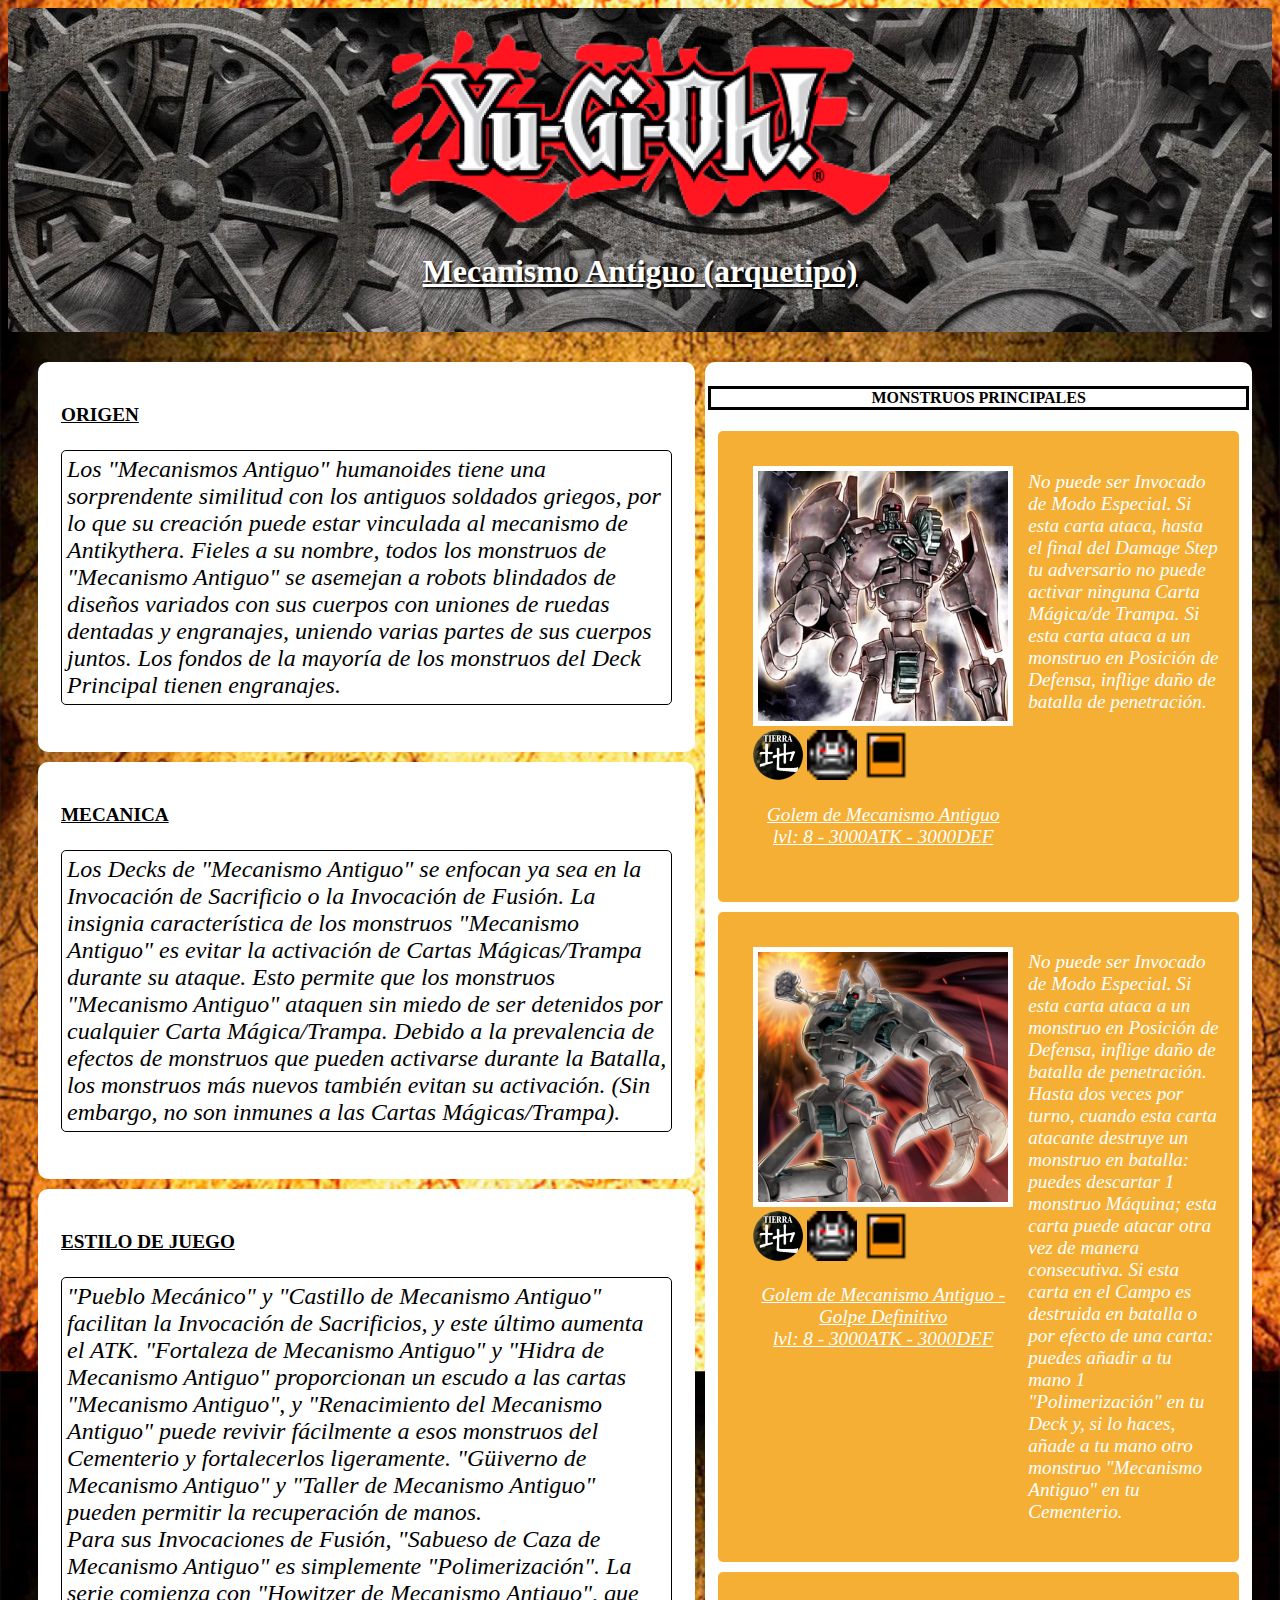
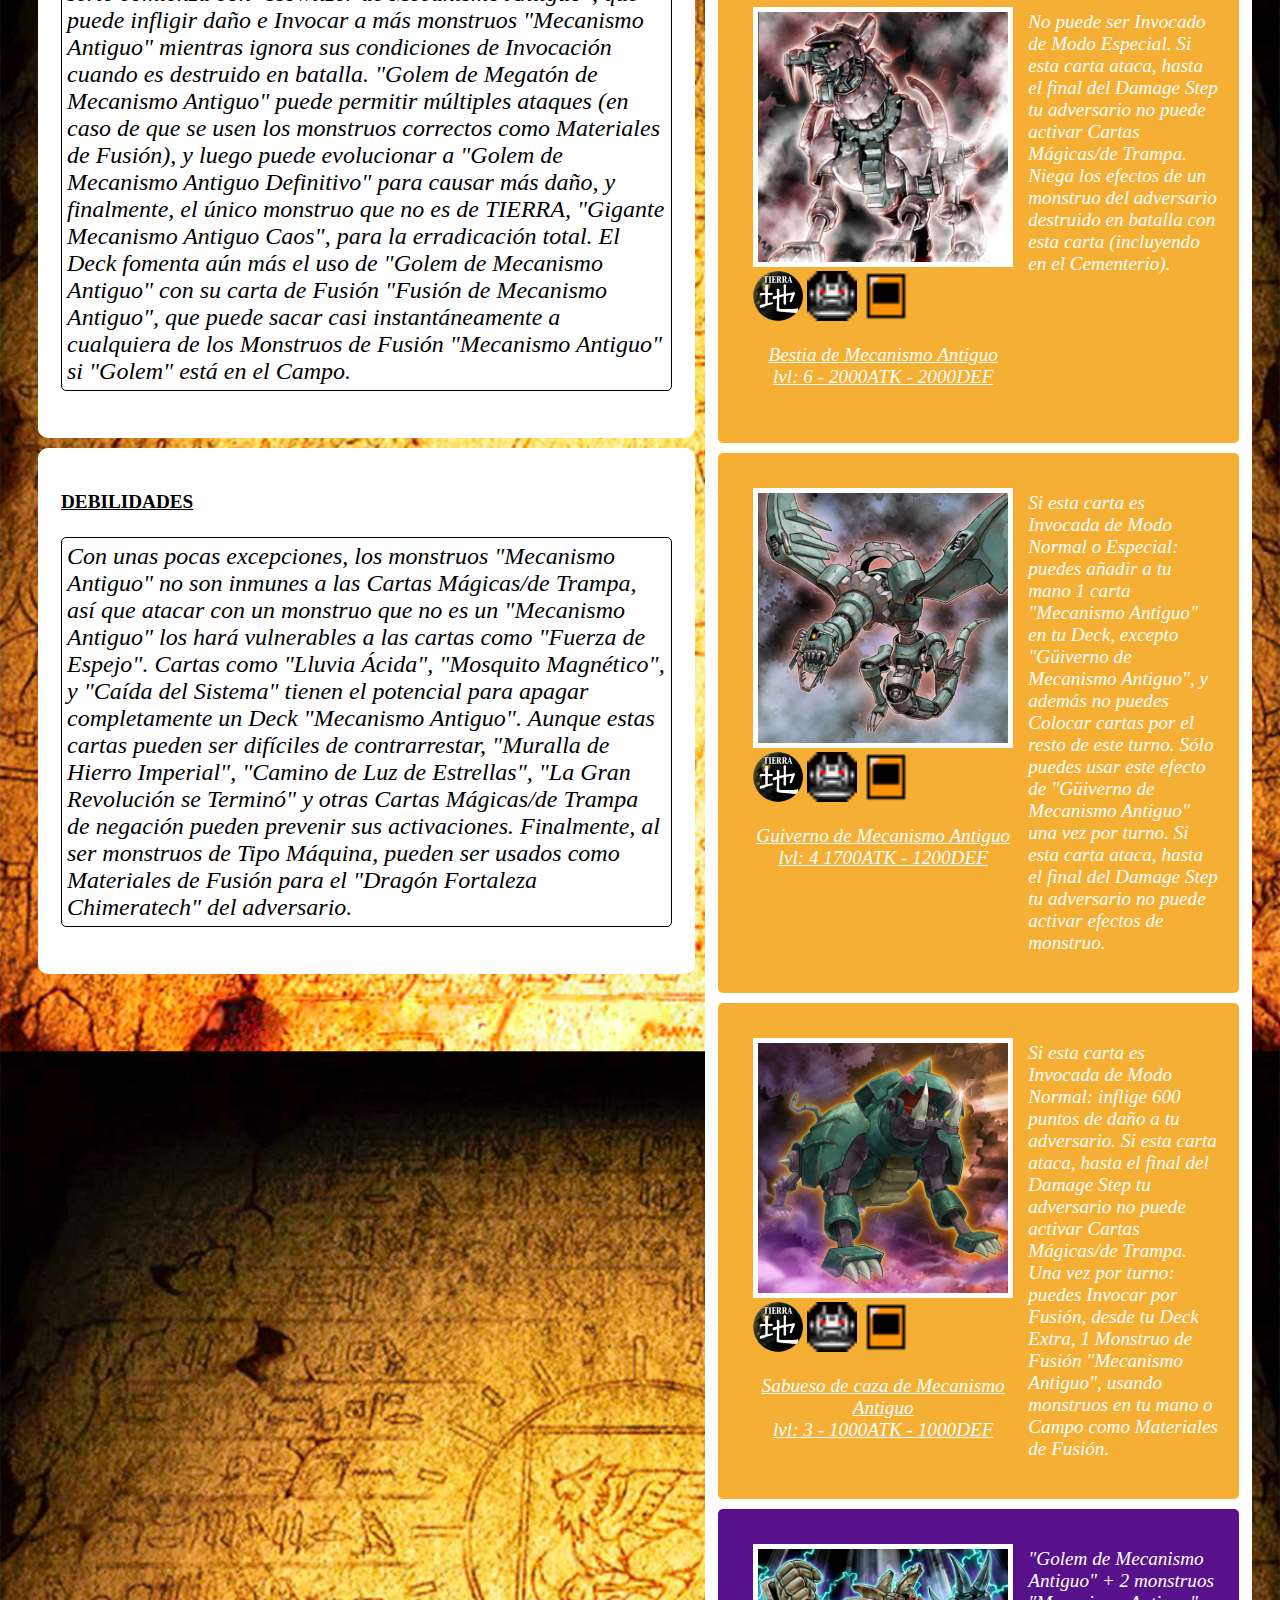
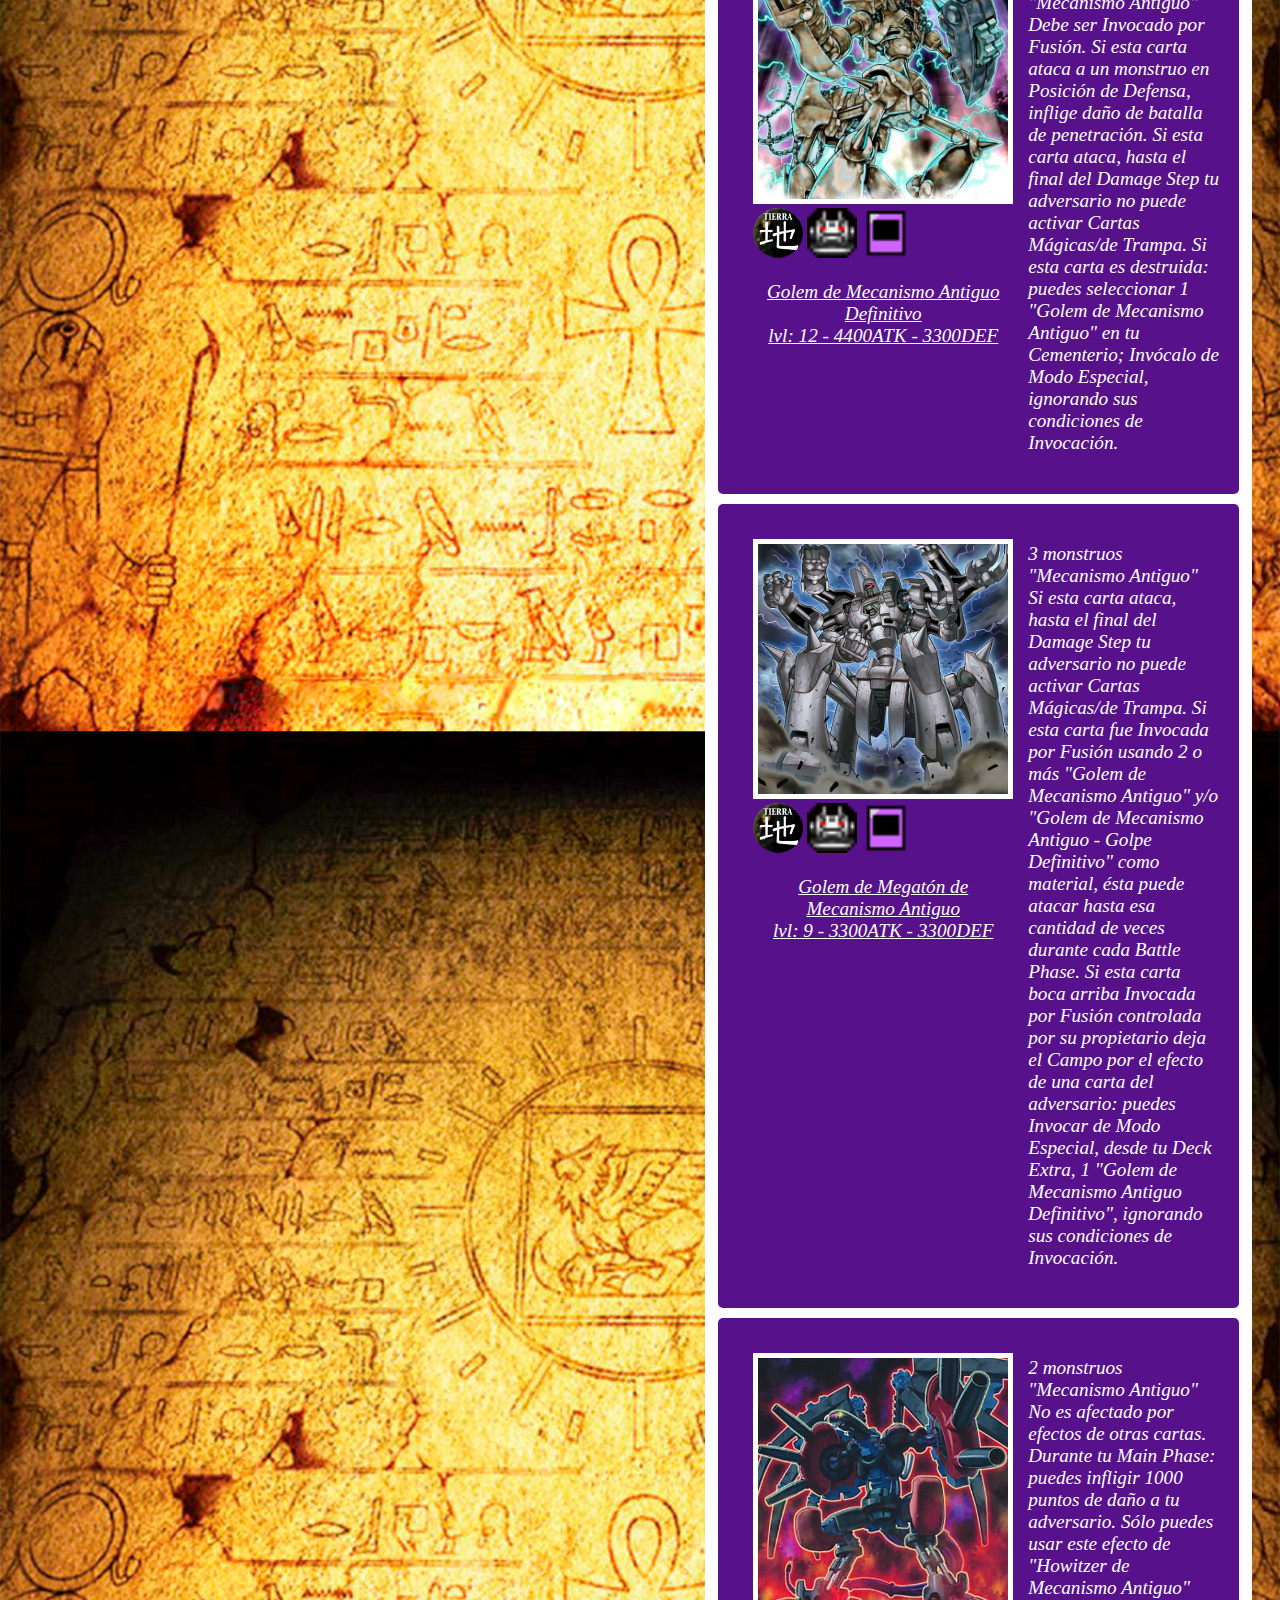
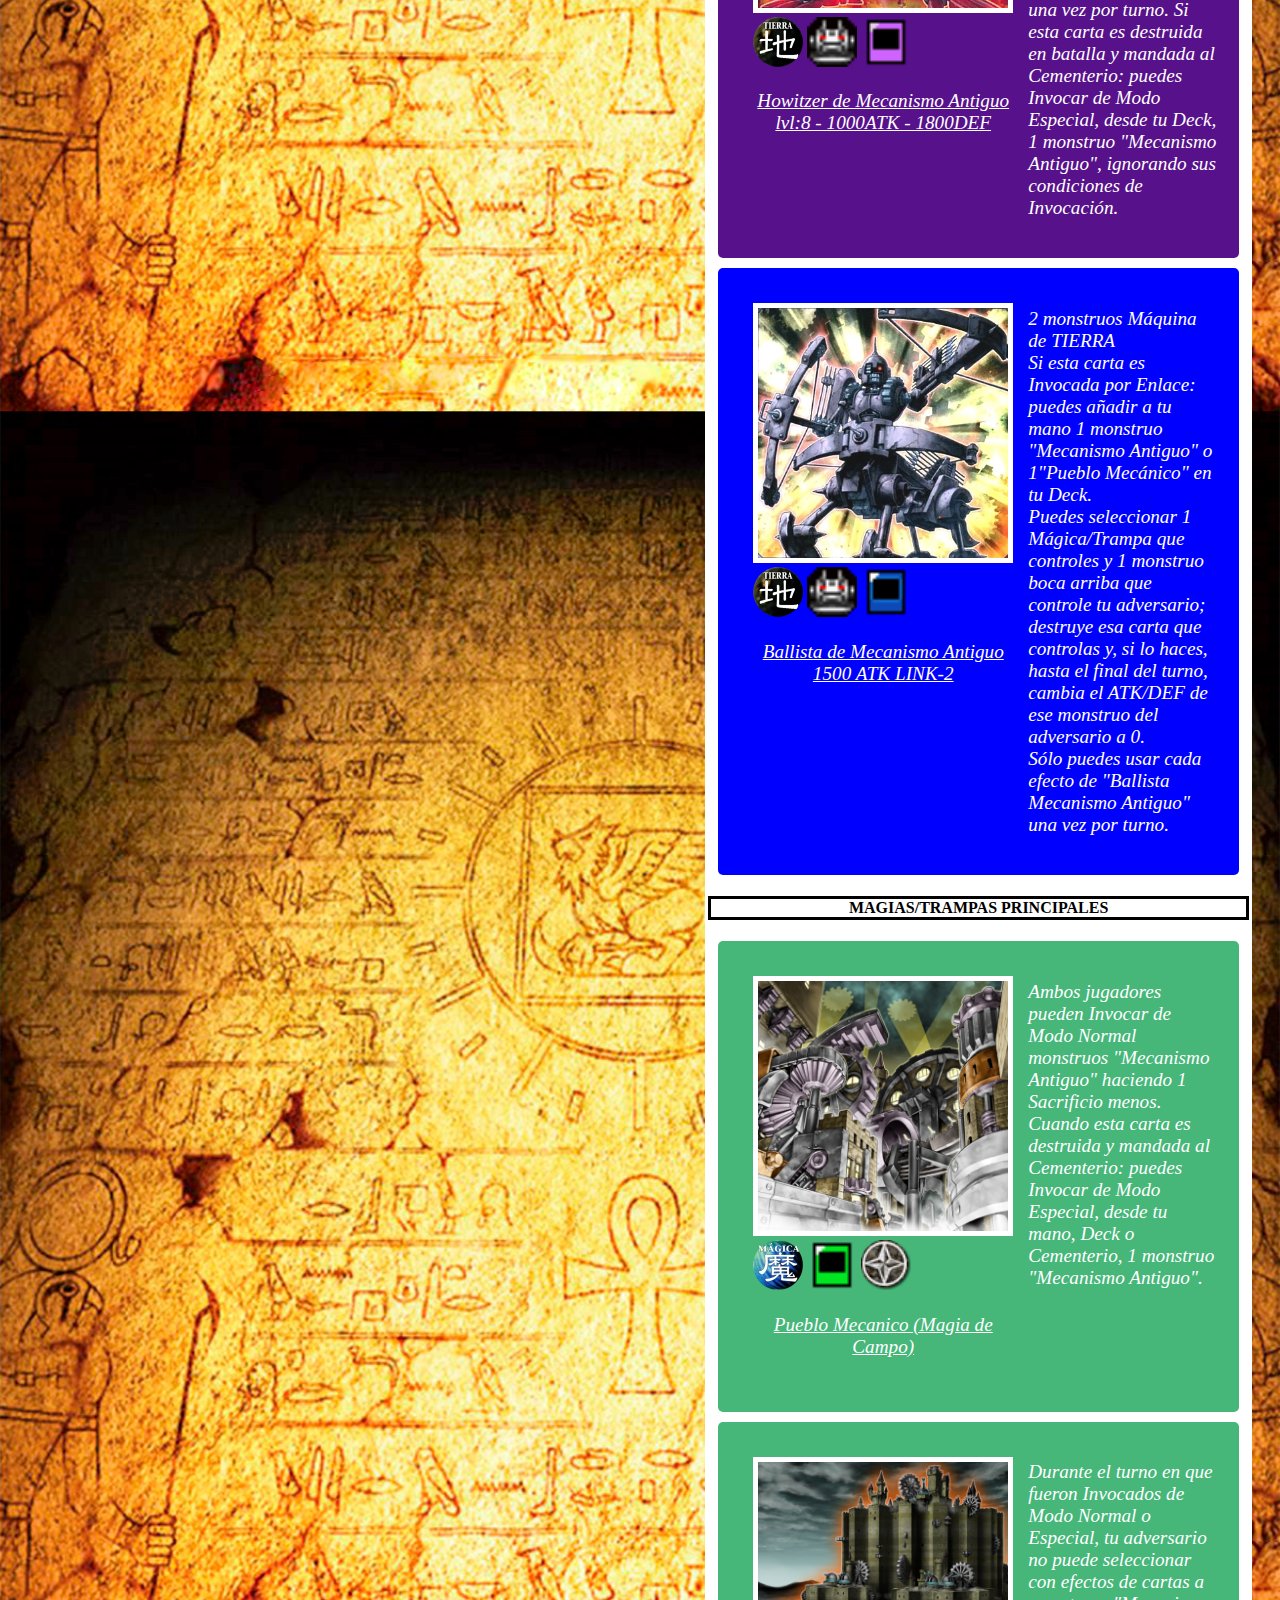
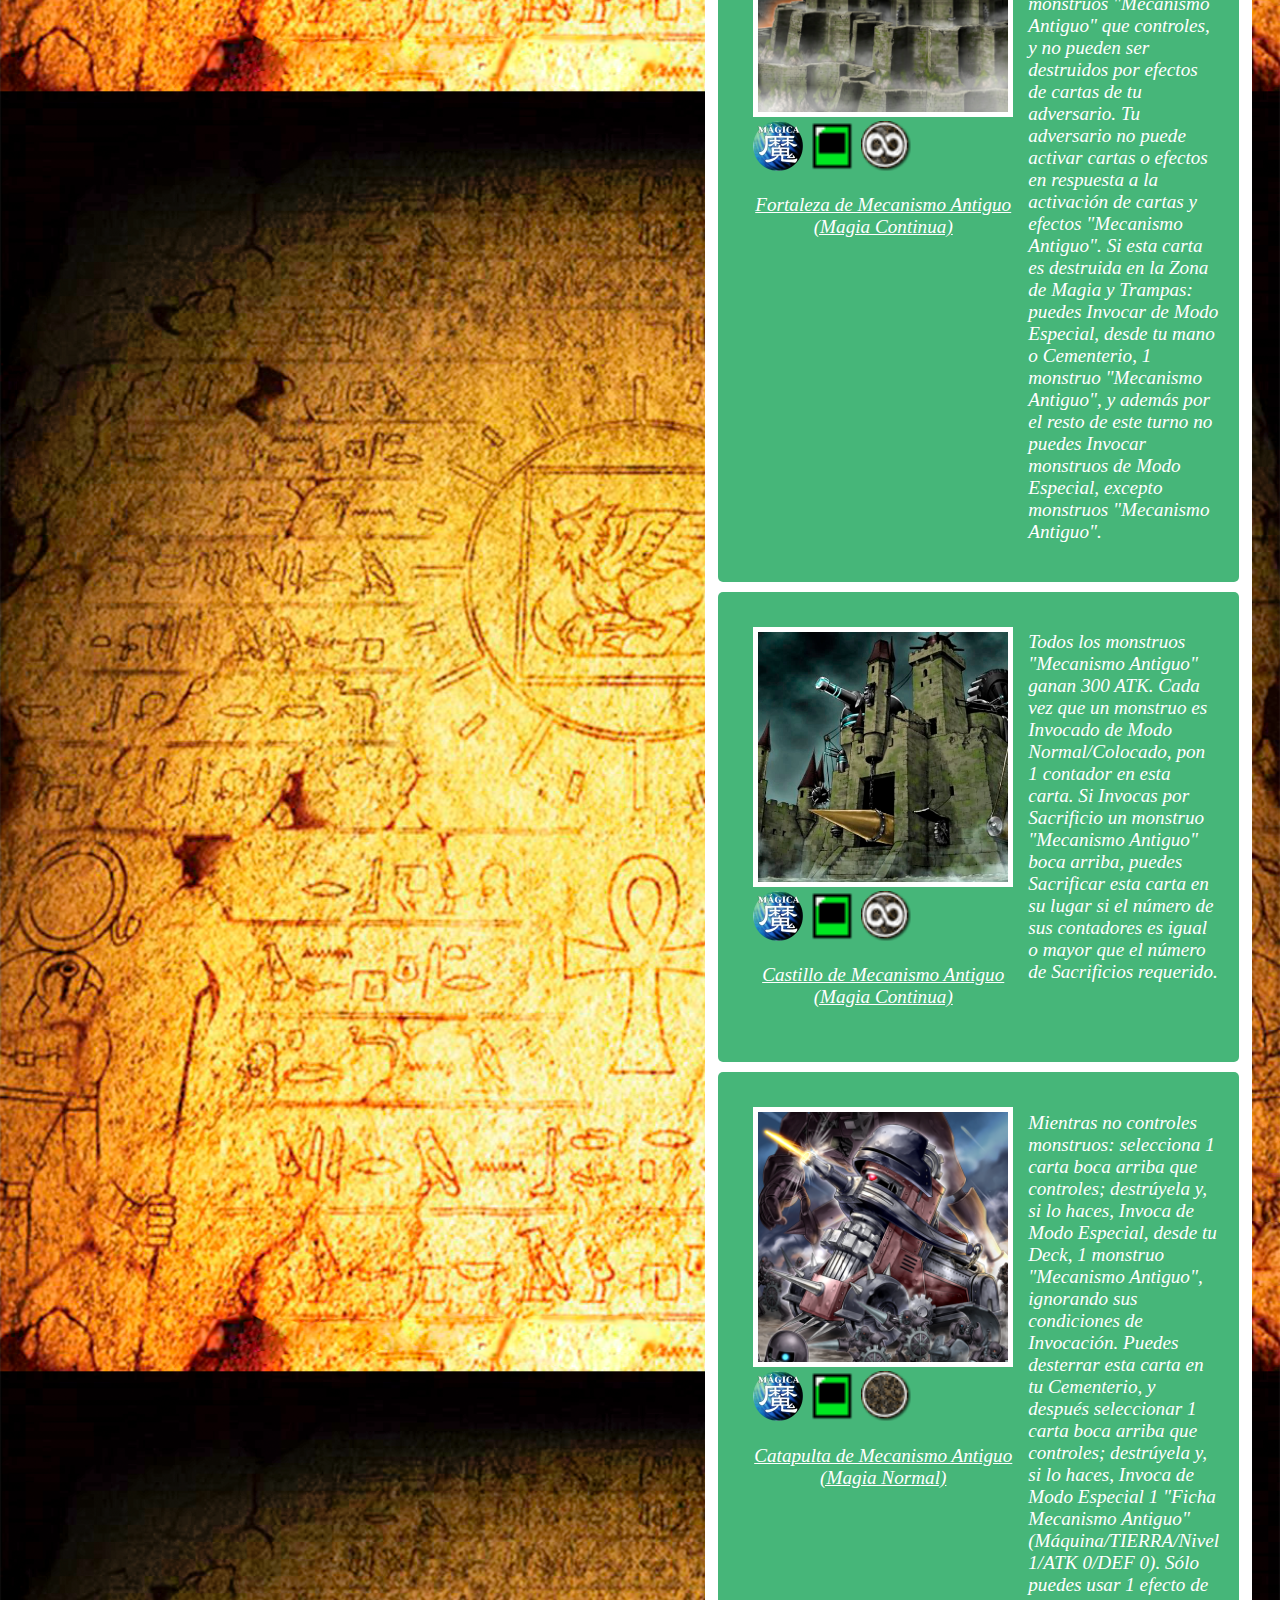
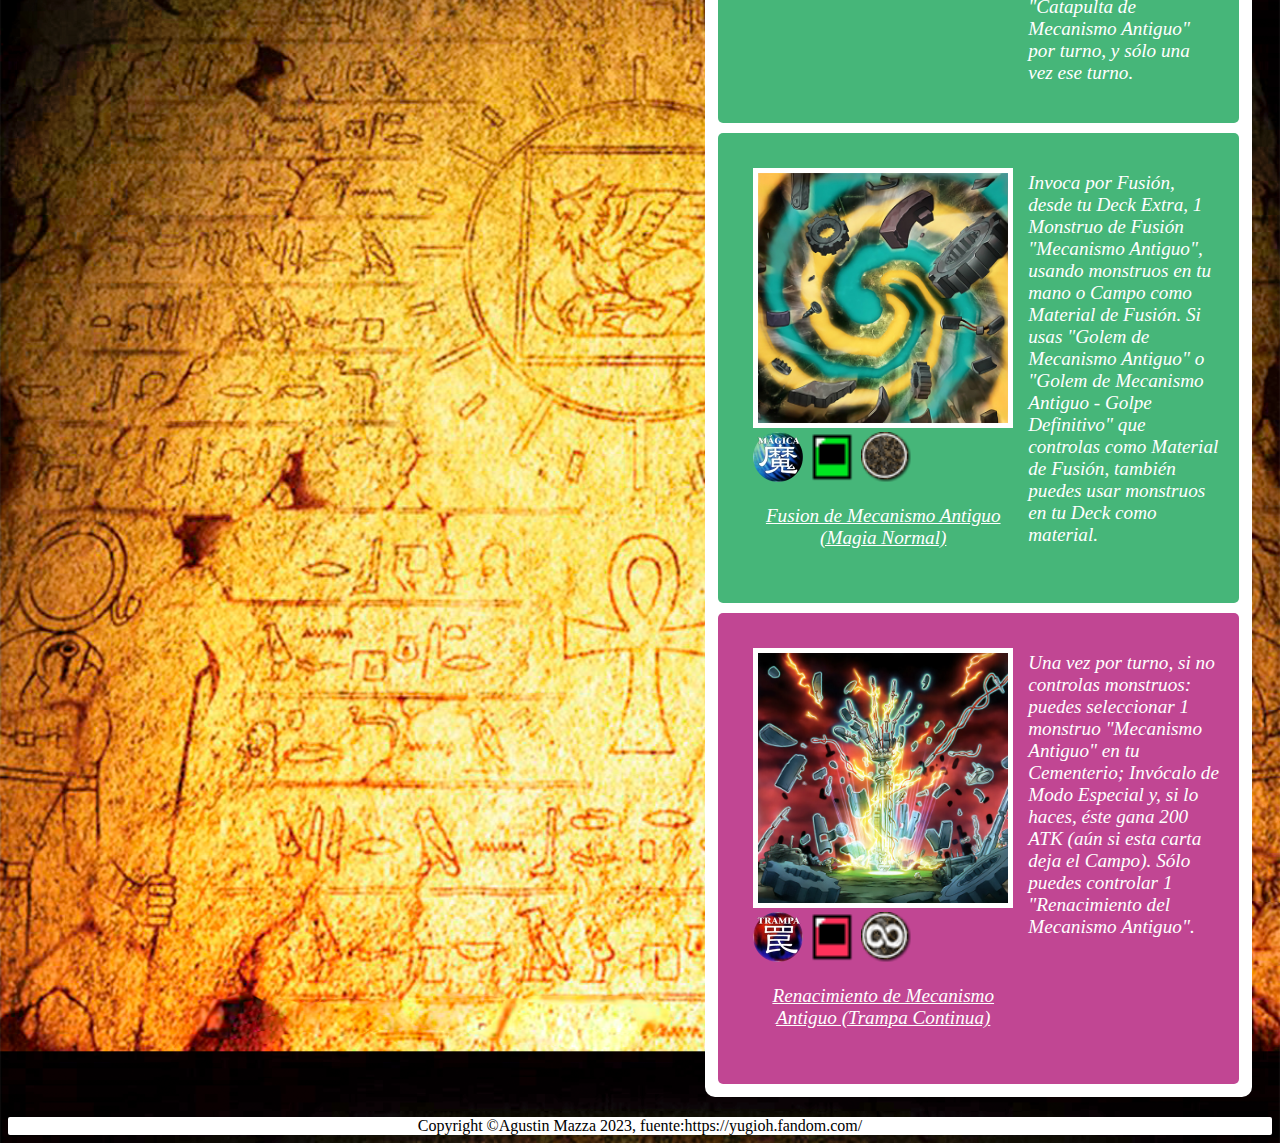
<file: agustinmazza/index.html>
<!DOCTYPE html>
<html lang="en">

<head>
    <meta charset="UTF-8">
    <meta http-equiv="X-UA-Compatible" content="IE=edge">
    <meta name="viewport" content="width=device-width, initial-scale=1.0">
    <title>Ancient Gear archtype</title>
    <link rel="stylesheet" href="style.css">
    <link rel="icon" href="img/Foto_golem_de_mecanismo_antiguo.webp">
</head>

<body>
    <div class="titulo">
        <img src="img/logo.png" alt="yugilogo" width="500" height="200">
        <h1><strong>Mecanismo Antiguo (arquetipo)</strong></h1>
    </div>

    <div class="navbar">
        <header>
            <nav>
            </nav>
        </header>
    </div>

    <div class="cuerpo">
        <article>
            <section>
                <h3><strong>ORIGEN</strong></h3>
                <p>Los "Mecanismos Antiguo" humanoides tiene una sorprendente similitud con los antiguos soldados
                    griegos,
                    por lo que su creación puede estar vinculada al mecanismo de Antikythera. Fieles a su nombre, todos
                    los monstruos de "Mecanismo Antiguo" se asemejan a robots blindados de
                    diseños variados con sus cuerpos con uniones de ruedas dentadas y engranajes, uniendo varias partes
                    de sus cuerpos juntos. Los fondos de la mayoría de los monstruos del Deck Principal tienen
                    engranajes.</p>
            </section>

            <section>
                <h3><strong>MECANICA</strong></h3>
                <p>Los Decks de "Mecanismo Antiguo" se enfocan ya sea en la Invocación de Sacrificio o la Invocación de
                    Fusión. La insignia característica de los monstruos "Mecanismo Antiguo" es evitar la activación de
                    Cartas Mágicas/Trampa durante su ataque. Esto permite que los monstruos "Mecanismo Antiguo" ataquen
                    sin miedo de ser detenidos por cualquier Carta Mágica/Trampa. Debido a la prevalencia de efectos de
                    monstruos que pueden activarse durante la Batalla, los monstruos más nuevos también evitan su
                    activación. (Sin embargo, no son inmunes a las Cartas Mágicas/Trampa).</p>
            </section>

            <section>
                <h3><strong>ESTILO DE JUEGO</strong></h3>
                <p>"Pueblo Mecánico" y "Castillo de Mecanismo Antiguo" facilitan la Invocación de Sacrificios, y este
                    último aumenta el ATK. "Fortaleza de Mecanismo Antiguo" y "Hidra de Mecanismo Antiguo" proporcionan
                    un escudo a las cartas "Mecanismo Antiguo", y "Renacimiento del Mecanismo Antiguo" puede revivir
                    fácilmente a esos monstruos del Cementerio y fortalecerlos ligeramente. "Güiverno de Mecanismo
                    Antiguo" y "Taller de Mecanismo Antiguo" pueden permitir la recuperación de manos.
                    <br>
                    Para sus Invocaciones de Fusión, "Sabueso de Caza de Mecanismo Antiguo" es simplemente
                    "Polimerización". La serie comienza con "Howitzer de Mecanismo Antiguo", que puede infligir daño e
                    Invocar a más monstruos "Mecanismo Antiguo" mientras ignora sus condiciones de Invocación cuando es
                    destruido en batalla. "Golem de Megatón de Mecanismo Antiguo" puede permitir múltiples ataques (en
                    caso de que se usen los monstruos correctos como Materiales de Fusión), y luego puede evolucionar a
                    "Golem de Mecanismo Antiguo Definitivo" para causar más daño, y finalmente, el único monstruo que no
                    es de TIERRA, "Gigante Mecanismo Antiguo Caos", para la erradicación total. El Deck fomenta aún más
                    el uso de "Golem de Mecanismo Antiguo" con su carta de Fusión "Fusión de Mecanismo Antiguo", que
                    puede sacar casi instantáneamente a cualquiera de los Monstruos de Fusión "Mecanismo Antiguo" si
                    "Golem" está en el Campo.
                </p>
            </section>


            <section>
                <h3><strong>DEBILIDADES</strong></h3>
                <P>Con unas pocas excepciones, los monstruos "Mecanismo Antiguo" no son inmunes a las Cartas Mágicas/de
                    Trampa, así que atacar con un monstruo que no es un "Mecanismo Antiguo" los hará vulnerables a las
                    cartas como "Fuerza de Espejo".

                    Cartas como "Lluvia Ácida", "Mosquito Magnético", y "Caída del Sistema" tienen el potencial para
                    apagar completamente un Deck "Mecanismo Antiguo". Aunque estas cartas pueden ser difíciles de
                    contrarrestar, "Muralla de Hierro Imperial", "Camino de Luz de Estrellas", "La Gran Revolución se
                    Terminó" y otras Cartas Mágicas/de Trampa de negación pueden prevenir sus activaciones.

                    Finalmente, al ser monstruos de Tipo Máquina, pueden ser usados como Materiales de Fusión para el
                    "Dragón Fortaleza Chimeratech" del adversario.</P>
            </section>
        </article>

        <div class="aside">
            <aside>
                <section>
                    <h4>MONSTRUOS PRINCIPALES</h4>

                    <div class="cartaE">
                        <div class="formato">
                            <img src="img/Foto_golem_de_mecanismo_antiguo.webp" alt="Golem de Mecanismo Antiguo"
                                width="250" height="250" class="img">
                            <img src="img/Icono_tierra.webp" alt="tierra" width="50" height="50">
                            <img src="img/machine.webp" alt="machine" width="50" height="50">
                            <img src="img/Icono_monstruo_de_efecto.webp" alt="efect monster" width="50" height="50">
                            <p class="nombre">Golem de Mecanismo Antiguo <br>
                                lvl: 8 - 3000ATK - 3000DEF</p>
                        </div>
                        <p>No puede ser Invocado de Modo Especial. Si esta carta ataca, hasta el final del Damage
                            Step
                            tu adversario no puede activar ninguna Carta Mágica/de Trampa. Si esta carta ataca a un
                            monstruo en Posición de Defensa, inflige daño de batalla de penetración.</p>
                    </div>

                    <div class="cartaE">
                        <div class="formato">
                            <img src="img/ultimate pound.png" alt="Golem de Mecanismo Antiguo - Golpe Definitivo"
                                width="250" height="250" class="img">
                            <img src="img/Icono_tierra.webp" alt="tierra" width="50" height="50">
                            <img src="img/machine.webp" alt="machine" width="50" height="50">
                            <img src="img/Icono_monstruo_de_efecto.webp" alt="efect monster" width="50" height="50">
                            <p class="nombre">Golem de Mecanismo Antiguo - Golpe Definitivo <br>
                                lvl: 8 - 3000ATK - 3000DEF</p>
                            </p>
                        </div>
                        <p>No puede ser Invocado de Modo Especial. Si esta carta ataca a un monstruo en Posición de
                            Defensa, inflige daño de batalla de penetración. Hasta dos veces por turno, cuando esta
                            carta atacante destruye un monstruo en batalla: puedes descartar 1 monstruo Máquina;
                            esta
                            carta puede atacar otra vez de manera consecutiva. Si esta carta en el Campo es
                            destruida en
                            batalla o por efecto de una carta: puedes añadir a tu mano 1 "Polimerización" en tu Deck
                            y,
                            si lo haces, añade a tu mano otro monstruo "Mecanismo Antiguo" en tu Cementerio.</p>
                    </div>

                    <div class="cartaE">
                        <div class="formato">
                            <img src="img/Foto_bestia_de_mecanismo_antiguo.webp" alt="Bestia de Mecanismo Antiguo"
                                width="250" height="250" class="img">
                            <img src="img/Icono_tierra.webp" alt="tierra" width="50" height="50">
                            <img src="img/machine.webp" alt="machine" width="50" height="50">
                            <img src="img/Icono_monstruo_de_efecto.webp" alt="efect monster" width="50" height="50">
                            <p class="nombre">Bestia de Mecanismo Antiguo <br>
                                lvl: 6 - 2000ATK - 2000DEF
                            </p>
                        </div>
                        <p>No puede ser Invocado de Modo Especial. Si esta carta ataca, hasta el final del Damage
                            Step
                            tu adversario no puede activar Cartas Mágicas/de Trampa. Niega los efectos de un
                            monstruo
                            del adversario destruido en batalla con esta carta (incluyendo en el Cementerio).</p>
                    </div>

                    <div class="cartaE">
                        <div class="formato">
                            <img src="img/guiverno.jpg" alt="Guiverno de Mecanismo Antiguo" width="250" height="250"
                                class="img">
                            <img src="img/Icono_tierra.webp" alt="tierra" width="50" height="50">
                            <img src="img/machine.webp" alt="machine" width="50" height="50">
                            <img src="img/Icono_monstruo_de_efecto.webp" alt="efect monster" width="50" height="50">
                            <p class="nombre">Guiverno de Mecanismo Antiguo <br>
                                lvl: 4 1700ATK - 1200DEF
                            </p>
                        </div>
                        <p>
                            Si esta carta es Invocada de Modo Normal o Especial: puedes añadir a tu mano 1 carta
                            "Mecanismo Antiguo" en tu Deck, excepto "Güiverno de Mecanismo Antiguo", y además no
                            puedes
                            Colocar cartas por el resto de este turno. Sólo puedes usar este efecto de "Güiverno de
                            Mecanismo Antiguo" una vez por turno. Si esta carta ataca, hasta el final del Damage
                            Step tu
                            adversario no puede activar efectos de monstruo.
                        </p>
                    </div>

                    <div class="cartaE">
                        <div class="formato">
                            <img src="img/sabueso.png" alt="Sabueso de caza de Mecanismo Antiguo" width="250"
                                height="250" class="img">
                            <img src="img/Icono_tierra.webp" alt="tierra" width="50" height="50">
                            <img src="img/machine.webp" alt="machine" width="50" height="50">
                            <img src="img/Icono_monstruo_de_efecto.webp" alt="efect monster" width="50" height="50">
                            <p class="nombre">Sabueso de caza de Mecanismo Antiguo <br>
                                lvl: 3 - 1000ATK - 1000DEF</p>
                        </div>
                        <p>
                            Si esta carta es Invocada de Modo Normal: inflige 600 puntos de daño a tu
                            adversario. Si
                            esta carta ataca, hasta el final del Damage Step tu adversario no puede activar
                            Cartas
                            Mágicas/de Trampa. Una vez por turno: puedes Invocar por Fusión, desde tu Deck
                            Extra, 1
                            Monstruo de Fusión "Mecanismo Antiguo", usando monstruos en tu mano o Campo como
                            Materiales
                            de Fusión.
                        </p>
                    </div>


                    <div class="cartaF">
                        <div class="formato">
                            <img src="img/Foto_golem_de_mecanismo_antiguo_definitivo.webp"
                                alt="Golem de Mecanismo Antiguo Definitivo" width="250" height="250" class="img">
                            <img src="img/Icono_tierra.webp" alt="tierra" width="50" height="50">
                            <img src="img/machine.webp" alt="machine" width="50" height="50">
                            <img src="img/fusionICON.jpg" alt="fusion monster" width="50" height="50">
                            <p class="nombre">Golem de Mecanismo Antiguo Definitivo<br>
                                lvl: 12 - 4400ATK - 3300DEF</p>
                        </div>
                        <div class="fusion">
                            <p>"Golem de Mecanismo Antiguo" + 2 monstruos "Mecanismo Antiguo"<br>
                                Debe ser Invocado por Fusión. Si esta carta ataca a un monstruo en Posición de
                                Defensa,
                                inflige
                                daño de batalla de penetración. Si esta carta ataca, hasta el final del Damage Step
                                tu
                                adversario no puede activar Cartas Mágicas/de Trampa. Si esta carta es destruida:
                                puedes
                                seleccionar 1 "Golem de Mecanismo Antiguo" en tu Cementerio; Invócalo de Modo
                                Especial,
                                ignorando sus condiciones de Invocación.</p>
                        </div>
                    </div>

                    <div class="cartaF">
                        <div class="formato">
                            <img src="img/megaton.jpg" alt="Golem de Megatón de Mecanismo Antiguo" width="250"
                                height="250" class="img">
                            <img src="img/Icono_tierra.webp" alt="tierra" width="50" height="50">
                            <img src="img/machine.webp" alt="machine" width="50" height="50">
                            <img src="img/fusionICON.jpg" alt="fusion monster" width="50" height="50">
                            <p class="nombre">Golem de Megatón de Mecanismo Antiguo <br>
                                lvl: 9 - 3300ATK - 3300DEF</p>
                            </p>
                        </div>
                        <p>3 monstruos "Mecanismo Antiguo"<br>
                            Si esta carta ataca, hasta el final del Damage Step tu adversario no puede activar
                            Cartas
                            Mágicas/de Trampa. Si esta carta fue Invocada por Fusión usando 2 o más "Golem de
                            Mecanismo
                            Antiguo" y/o "Golem de Mecanismo Antiguo - Golpe Definitivo" como material, ésta puede
                            atacar
                            hasta esa cantidad de veces durante cada Battle Phase. Si esta carta boca arriba
                            Invocada
                            por
                            Fusión controlada por su propietario deja el Campo por el efecto de una carta del
                            adversario:
                            puedes Invocar de Modo Especial, desde tu Deck Extra, 1 "Golem de Mecanismo Antiguo
                            Definitivo",
                            ignorando sus condiciones de Invocación.
                        </p>
                    </div>

                    <div class="cartaF">
                        <div class="formato">
                            <img src="img/devil.jpg" alt="Howitzer de Mecanismo Antiguo" width="250" height="250"
                                class="img">
                            <img src="img/Icono_tierra.webp" alt="tierra" width="50" height="50">
                            <img src="img/machine.webp" alt="machine" width="50" height="50">
                            <img src="img/fusionICON.jpg" alt="fusion monster" width="50" height="50">
                            <p class="nombre">Howitzer de Mecanismo Antiguo <br>
                                lvl:8 - 1000ATK - 1800DEF
                            </p>
                        </div>
                        <p>2 monstruos "Mecanismo Antiguo"<br>
                            No es afectado por efectos de otras cartas. Durante tu Main Phase: puedes infligir 1000
                            puntos
                            de daño a tu adversario. Sólo puedes usar este efecto de "Howitzer de Mecanismo Antiguo"
                            una
                            vez
                            por turno. Si esta carta es destruida en batalla y mandada al Cementerio: puedes Invocar
                            de
                            Modo
                            Especial, desde tu Deck, 1 monstruo "Mecanismo Antiguo", ignorando sus condiciones de
                            Invocación.
                        </p>
                    </div>

                    <div class="cartaL">
                        <div class="formato">
                            <img class="img" src="img/Foto_ballista_mecanismo_antiguo.webp"
                                alt="Ballista de Mecanismo Antiguo" width="250" height="250">
                            <img src="img/Icono_tierra.webp" alt="tierra" width="50" height="50">
                            <img src="img/machine.webp" alt="machine" width="50" height="50">
                            <img src="img/Icono_monstruo_de_enlace.webp" alt="enlaceIcon" width="50" height="50">
                            <p class="nombre">Ballista de Mecanismo Antiguo
                                <br>1500 ATK LINK-2
                            </p>
                        </div>

                        <div class="link">
                            <p>2 monstruos Máquina de TIERRA <br>
                                Si esta carta es Invocada por Enlace: puedes añadir a tu mano 1 monstruo "Mecanismo
                                Antiguo"
                                o 1"Pueblo Mecánico" en tu Deck. <br>
                                Puedes seleccionar 1 Mágica/Trampa que controles y 1 monstruo boca
                                arriba que controle tu adversario; destruye esa carta que controlas y, si lo haces,
                                hasta el
                                final del turno, cambia el ATK/DEF de ese monstruo del adversario a 0. <br>
                                Sólo puedes usar cada
                                efecto de "Ballista Mecanismo Antiguo" una vez por turno.</p>
                        </div>
                    </div>

                </section>

                <section>
                    <h4>MAGIAS/TRAMPAS PRINCIPALES</h4>

                    <div class="magia">
                        <div class="formato">
                            <img src="img/gear town.png" alt="Pueblo Mecanico" width="250" height="250" class="img">
                            <img src="img/Icono_mágica.webp" alt="magia" width="50" height="50">
                            <img src="img/Icono_carta_magica.webp" alt="magia" width="50" height="50">
                            <img src="img/Icono_de_campo.webp" alt="campo" width="50" height="50">
                            <p class="nombre">Pueblo Mecanico (Magia de Campo)</p>
                        </div>
                        <p>Ambos jugadores pueden Invocar de Modo Normal monstruos "Mecanismo Antiguo" haciendo 1
                            Sacrificio menos. Cuando esta carta es destruida y mandada al Cementerio: puedes Invocar
                            de
                            Modo Especial, desde tu mano, Deck o Cementerio, 1 monstruo "Mecanismo Antiguo".</p>
                    </div>

                    <div class="magia">
                        <div class="formato">
                            <img src="img/fortress.png" alt="Fortaleza de Mecanismo Antiguo" width="250" height="250"
                                class="img">
                            <img src="img/Icono_mágica.webp" alt="magia" width="50" height="50">
                            <img src="img/Icono_carta_magica.webp" alt="magia" width="50" height="50">
                            <img src="img/Icono_continua.webp" alt="Continua" width="50" height="50">
                            <p class="nombre">Fortaleza de Mecanismo Antiguo (Magia Continua)</p>
                        </div>
                        <p>Durante el turno en que fueron Invocados de Modo Normal o Especial, tu adversario no
                            puede
                            seleccionar con efectos de cartas a monstruos "Mecanismo Antiguo" que controles, y no
                            pueden
                            ser destruidos por efectos de cartas de tu adversario. Tu adversario no puede activar
                            cartas
                            o efectos en respuesta a la activación de cartas y efectos "Mecanismo Antiguo". Si esta
                            carta es destruida en la Zona de Magia y Trampas: puedes Invocar de Modo Especial, desde
                            tu
                            mano o Cementerio, 1 monstruo "Mecanismo Antiguo", y además por el resto de este turno
                            no
                            puedes Invocar monstruos de Modo Especial, excepto monstruos "Mecanismo Antiguo".</p>
                    </div>

                    <div class="magia">
                        <div class="formato">
                            <img src="img/Foto_castillo_de_mecanismo_antiguo.webp" alt="Castillo de Mecanismo Antiguo"
                                width="250" height="250" class="img">
                            <img src="img/Icono_mágica.webp" alt="magia" width="50" height="50">
                            <img src="img/Icono_carta_magica.webp" alt="magia" width="50" height="50">
                            <img src="img/Icono_continua.webp" alt="Continua" width="50" height="50">
                            <p class="nombre">Castillo de Mecanismo Antiguo <br> (Magia Continua)</p>
                        </div>
                        <p>Todos los monstruos "Mecanismo Antiguo" ganan 300 ATK. Cada vez que un monstruo es
                            Invocado
                            de Modo Normal/Colocado, pon 1 contador en esta carta. Si Invocas por Sacrificio un
                            monstruo
                            "Mecanismo Antiguo" boca arriba, puedes Sacrificar esta carta en su lugar si el número
                            de
                            sus contadores es igual o mayor que el número de Sacrificios requerido.</p>
                    </div>

                    <div class="magia">
                        <div class="formato">
                            <img src="img/catapulta.png" alt="Catapulta de Mecanismo Antiguo" width="250" height="250"
                                class="img">
                            <img src="img/Icono_mágica.webp" alt="magia" width="50" height="50">
                            <img src="img/Icono_carta_magica.webp" alt="magia" width="50" height="50">
                            <img src="img/Icono_normal.webp" alt="magia normal" width="50" height="50">
                            <p class="nombre">Catapulta de Mecanismo Antiguo (Magia Normal)</p>
                        </div>
                        <p>Mientras no controles monstruos: selecciona 1 carta boca arriba que controles; destrúyela
                            y,
                            si lo haces, Invoca de Modo Especial, desde tu Deck, 1 monstruo "Mecanismo Antiguo",
                            ignorando sus condiciones de Invocación. Puedes desterrar esta carta en tu Cementerio, y
                            después seleccionar 1 carta boca arriba que controles; destrúyela y, si lo haces, Invoca
                            de
                            Modo Especial 1 "Ficha Mecanismo Antiguo" (Máquina/TIERRA/Nivel 1/ATK 0/DEF 0). Sólo
                            puedes
                            usar 1 efecto de "Catapulta de Mecanismo Antiguo" por turno, y sólo una vez ese turno.
                        </p>
                    </div>

                    <div class="magia">
                        <div class="formato">
                            <img src="img/fusion.jpg" alt="Fusion de Mecanismo Antiguo" width="250" height="250"
                                class="img">
                            <img src="img/Icono_mágica.webp" alt="magia" width="50" height="50">
                            <img src="img/Icono_carta_magica.webp" alt="magia" width="50" height="50">
                            <img src="img/Icono_normal.webp" alt="magia normal" width="50" height="50">
                            <p class="nombre">Fusion de Mecanismo Antiguo <br> (Magia Normal)</p>
                        </div>
                        <p>Invoca por Fusión, desde tu Deck Extra, 1 Monstruo de Fusión "Mecanismo Antiguo", usando
                            monstruos en tu mano o Campo como Material de Fusión. Si usas "Golem de Mecanismo
                            Antiguo" o
                            "Golem de Mecanismo Antiguo - Golpe Definitivo" que controlas como Material de Fusión,
                            también puedes usar monstruos en tu Deck como material.</p>
                    </div>

                    <div class="trap">
                        <div class="formato">
                            <img src="img/reborn.png" alt="Renacimiento de Mecanismo Antiguo" width="250" height="250"
                                class="img">
                            <img src="img/Icono_trampa.webp" alt="trampa" width="50" height="50">
                            <img src="img/Icono_carta_de_trampa.webp" alt="trampaICON" width="50" height="50">
                            <img src="img/Icono_continua.webp" alt="trampa continua" width="50" height="50">
                            <p class="nombre">Renacimiento de Mecanismo Antiguo (Trampa Continua)</p>
                        </div>
                        <p>Una vez por turno, si no controlas monstruos: puedes seleccionar 1 monstruo "Mecanismo
                            Antiguo" en tu Cementerio; Invócalo de Modo Especial y, si lo haces, éste gana 200 ATK
                            (aún
                            si esta carta deja el Campo). Sólo puedes controlar 1 "Renacimiento del Mecanismo
                            Antiguo".
                        </p>
                    </div>
                </section>
            </aside>
        </div>
    </div>

    <div class="foot">
        <footer>
            Copyright ©Agustin Mazza 2023, fuente:https://yugioh.fandom.com/
        </footer>
    </div>
</body>

</html>
</file>
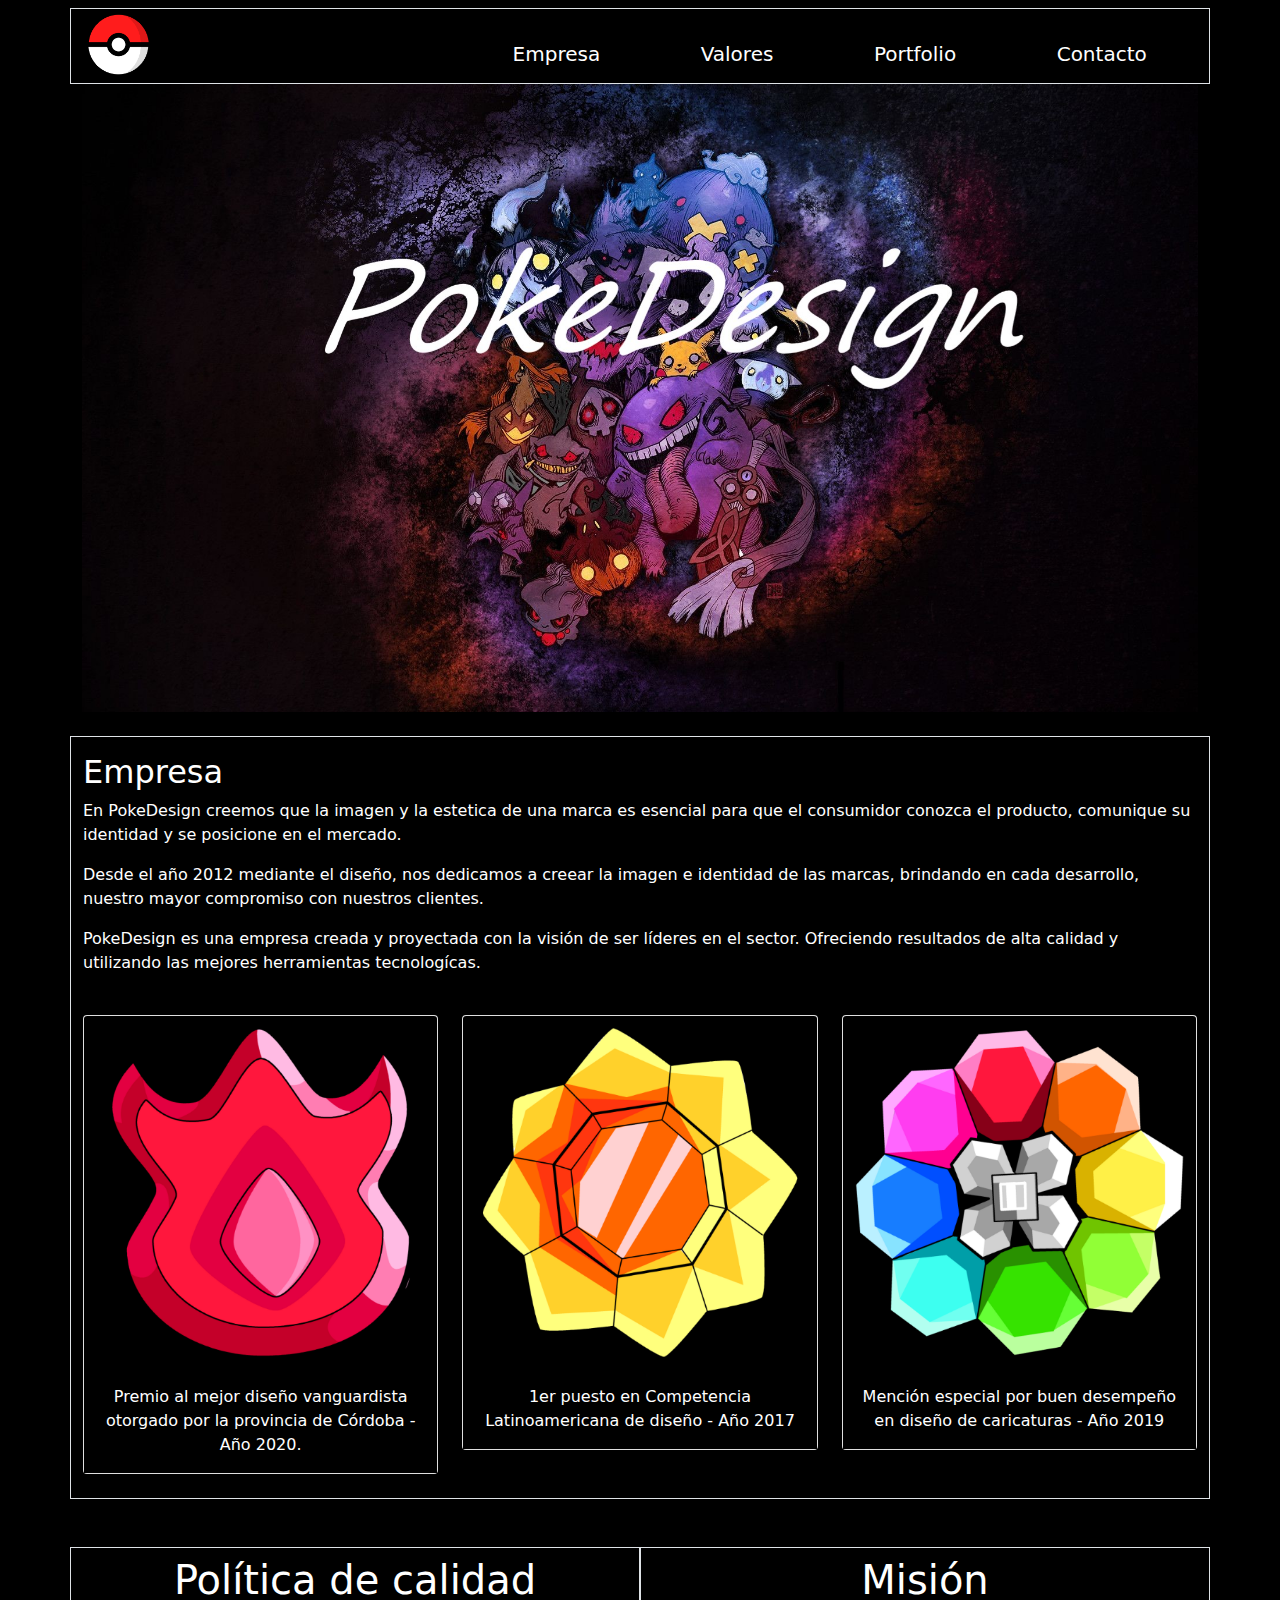
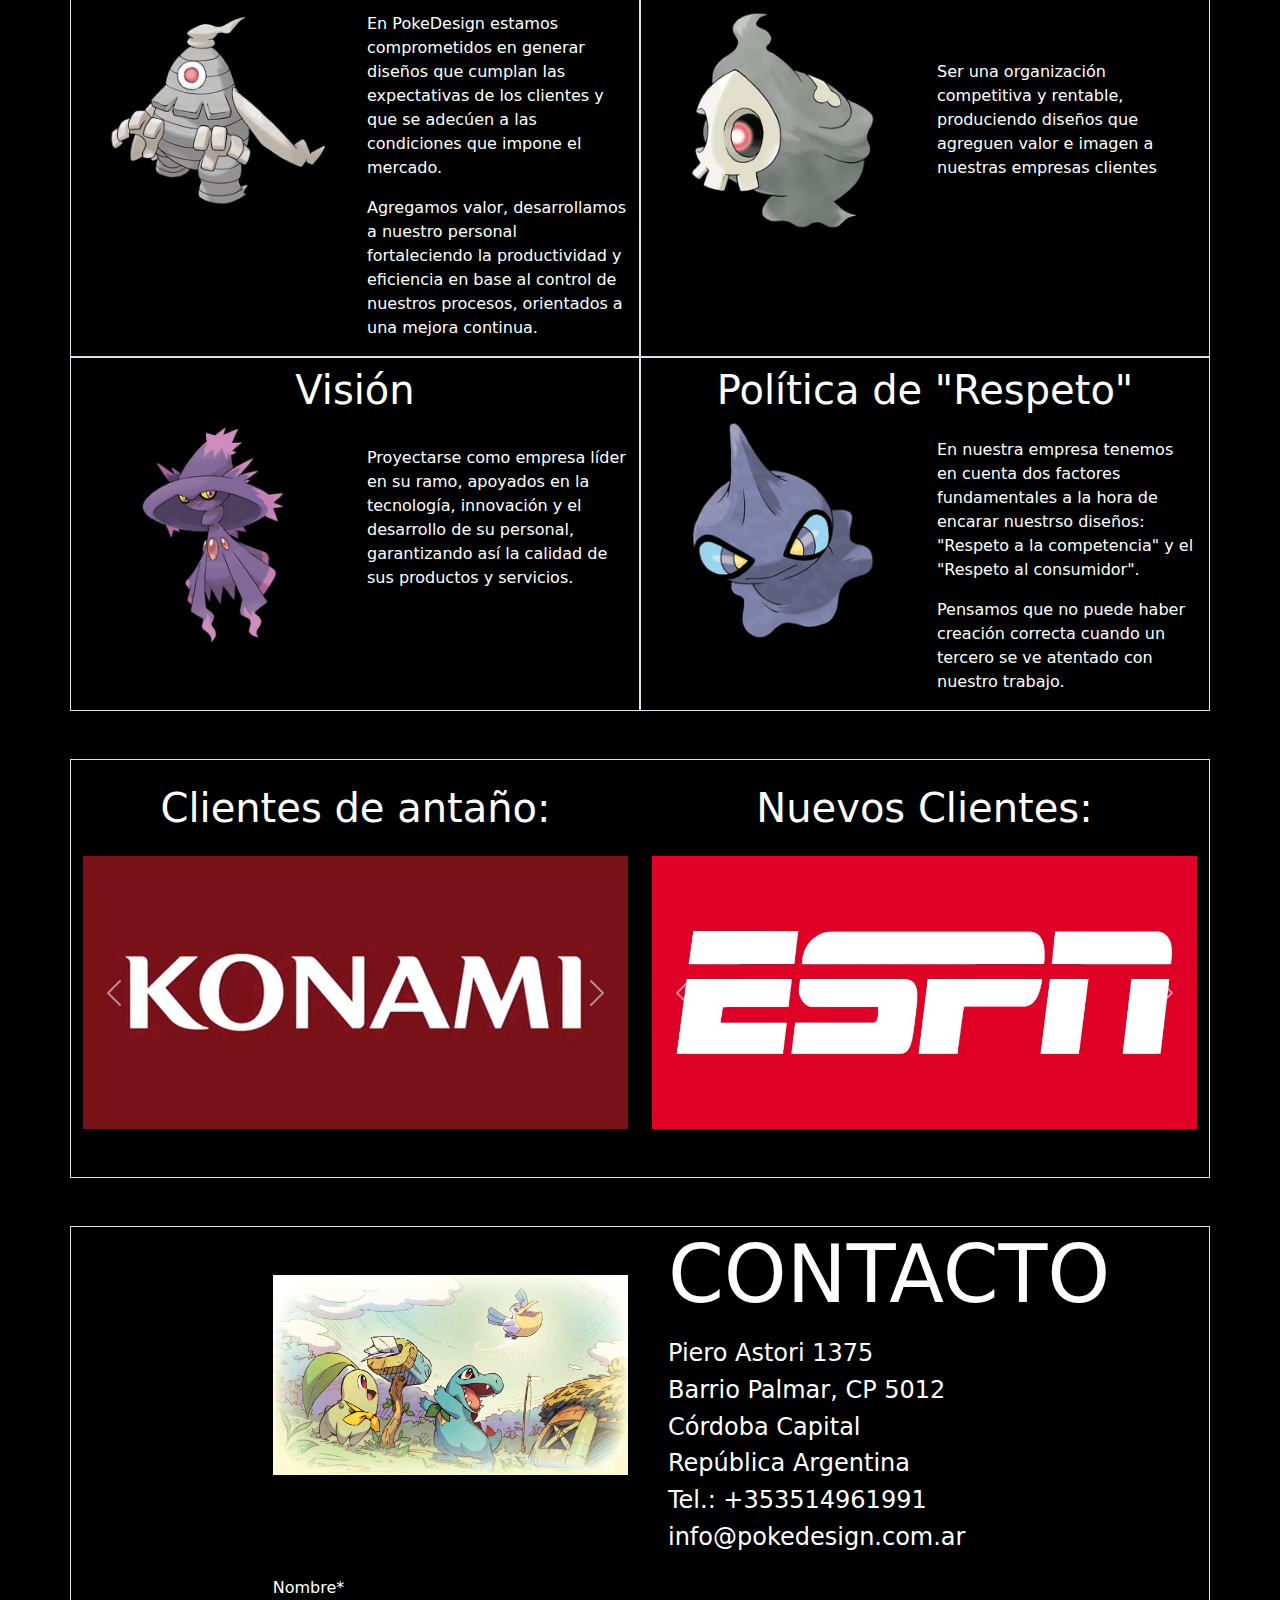
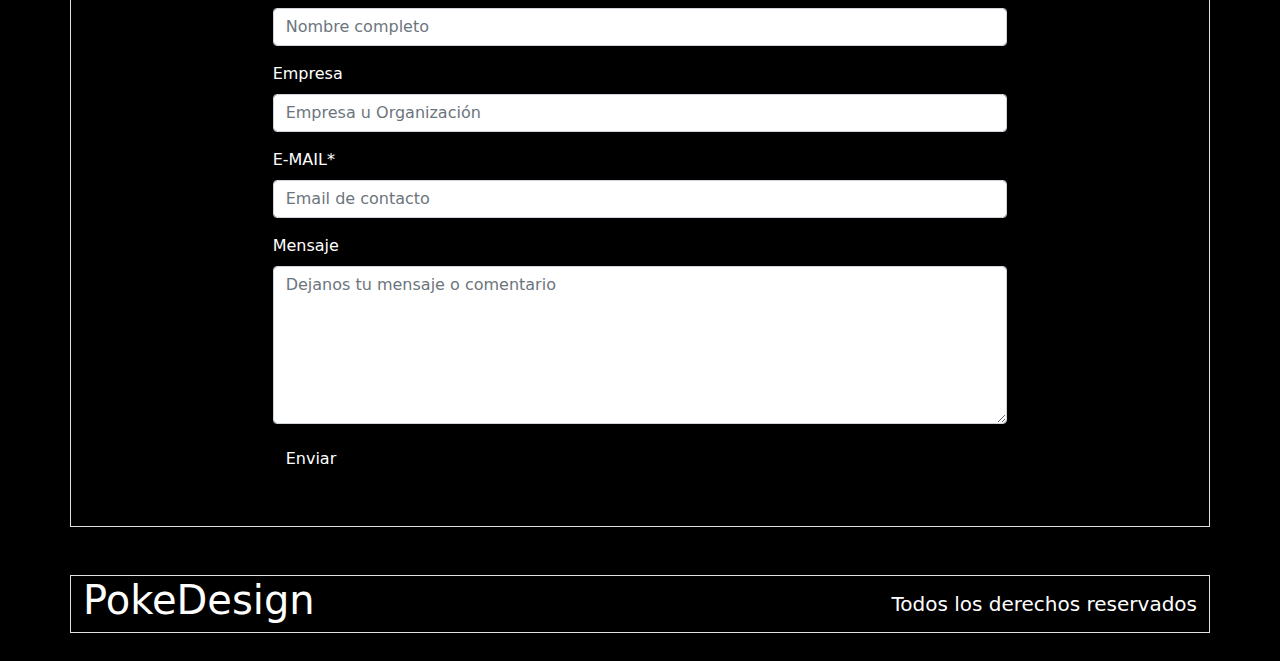
<file: britez_lucas/index.html>
<!DOCTYPE html>
<html lang="en">
<head>
    <meta charset="UTF-8">
    <meta http-equiv="X-UA-Compatible" content="IE=edge">
    <meta name="viewport" content="width=device-width, initial-scale=1.0">
    <link rel="stylesheet" href="css/bootstrap.min.css">
    <link rel="stylesheet" href="css/miestilo.css">
    <title>PokeDesign</title>
</head>
<body>
    <div class="container" id="contenedor">
        <header class="row mt-2 border border-1" id="cabecera">
            <div class="d-none d-sm-block col-lg-1 col-md-1" id="marca">
                <a href="#contenido">
                    <img class="img-fluid mt-lg-2 mt-xl-0 mb-xl-0 mt-md-3" src="imagenes/poke.png" alt="">
                </a>
            </div>
            <nav class="col-lg-8 offset-lg-3 col-md-11" id="botonera">
                <ul class="nav nav-fill justify-content-center mt-md-4 mb-md-0 mb-sm-3">
                    <li class="nav-item"><a href="#empresa" class="nav-link btn bt_negro"><p class="h5">Empresa</p></a></li>
                    <li class="nav-item"><a href="#valores" class="nav-link btn bt_negro"><p class="h5">Valores</p></a></li>
                    <li class="nav-item"><a href="#portfolio" class="nav-link btn bt_negro"><p class="h5">Portfolio</p></a></li>
                    <li class="nav-item"><a href="#contacto" class="nav-link btn bt_negro"><p class="h5">Contacto</p></a></li>
                </ul>
            </nav>
        </header>


        <section class="row" id="contenido">
            <div class="col">
                <img class="img-fluid" src="imagenes/img_pri.jpg" alt="">
            </div>
        </section>

        <section class="row mt-4 border border-1" id="empresa">
            <div class="col-12">
                <h2 class="negro mt-3 $small-font-size">Empresa</h5>
                <p class="negro">En PokeDesign creemos que la imagen y la estetica de una marca es esencial para que el consumidor conozca el producto, comunique su identidad y se posicione en el mercado.</p>
                <p class="negro">Desde el año 2012 mediante el diseño, nos dedicamos a creear la imagen e identidad de las marcas, brindando en cada desarrollo, nuestro mayor compromiso con nuestros clientes.</p>
                <p class="negro">PokeDesign es una empresa creada y proyectada con la visión de ser líderes en el sector. Ofreciendo resultados de alta calidad y utilizando las mejores herramientas tecnologícas.</p>
                <br>
            </div>

            <div class="col-sm-4">
                <!-- Card 2 -->
                <div class="card mx-auto">
                    <img src="imagenes/medalla1.png" class="card-img-top negro" alt="...">
                    <div class="card-body negro">
                      <p class="card-text text-center">Premio al mejor diseño vanguardista otorgado por la provincia de Córdoba - Año 2020.</p>
                    </div>
                </div>
                <!-- FIN Card 2 -->
            </div>
            <div class="col-sm-4">
                <!-- Card 3 -->
                <div class="card mx-auto">
                    <img src="imagenes/medalla2.png" class="card-img-top negro" alt="...">
                    <div class="card-body negro">
                      <p class="card-text text-center">1er puesto en Competencia Latinoamericana de diseño - Año 2017</p>
                    </div>
                  </div>
                <!-- FIN Card 3 -->
            </div> 
            <div class="col-sm-4">
                <!-- Card 4 -->
                <div class="card mx-auto">
                    <img src="imagenes/medalla3.png" class="card-img-top negro" alt="...">
                    <div class="card-body negro">
                      <p class="card-text text-center">Mención especial por buen desempeño en diseño de caricaturas - Año 2019</p>
                    </div>
                  </div>
                <!-- FIN Card 4 -->
            </div>
            <div class="col-12"><br></div>
        </section>
        <section class="row mt-5" id="valores">

            <div class="col-lg-6 border border-1 negro">
                <div class="row">
                    <div class="col-12">
                        <h1 class="text-center mt-2 mb-2">Política de calidad</h1>
                    </div>
                    <div class="col-6">
                        <img src="imagenes/fan1.jpg" class="img-fluid">
                    </div>
                    <div class="col-6">
                        <p>En PokeDesign estamos comprometidos en generar diseños que cumplan las expectativas de los clientes y que se adecúen a las condiciones que impone el mercado.</p>
                        <p>Agregamos valor, desarrollamos a nuestro personal fortaleciendo la productividad y eficiencia en base al control de nuestros procesos, orientados a una mejora continua.</p>
                    </div>
                </div>
            </div>

            <div class="col-lg-6 border border-1 negro">
                <div class="row">
                    <div class="col-12">
                        <h1 class="text-center mt-2 mb-2">Misión</h1>
                    </div>
                    <div class="col-6">
                        <img src="imagenes/fan2.jpg" class="img-fluid">
                    </div>
                    <div class="col-6">
                        <p class="mt-5">Ser una organización competitiva y rentable, produciendo diseños que agreguen valor e imagen a nuestras empresas clientes</p>
                    </div>
                </div>
            </div>

            <div class="col-lg-6 border border-1 negro">
                <div class="row">
                    <div class="col-12">
                        <h1 class="text-center mt-2 mb-2">Visión</h1>
                    </div>
                    <div class="col-6">
                        <img src="imagenes/fan3.jpg" class="img-fluid">
                    </div>
                    <div class="col-6 mt-4">
                        <p>Proyectarse como empresa líder en su ramo, apoyados en la tecnología, innovación y el desarrollo de su personal, garantizando así la calidad de sus productos y servicios.</p>
                    </div>
                </div>
            </div>

            <div class="col-lg-6 border border-1 negro">
                <div class="row">
                    <div class="col-12">
                        <h1 class="text-center mt-2 mb-2">Política de "Respeto"</h1>
                    </div>
                    <div class="col-6">
                        <img src="imagenes/fan4.jpg" class="img-fluid">
                    </div>
                    <div class="col-6 mt-3">
                        <p>En nuestra empresa tenemos en cuenta dos factores fundamentales a la hora de encarar nuestrso diseños: "Respeto a la competencia" y el "Respeto al consumidor".</p>
                        <p>Pensamos que no puede haber creación correcta cuando un tercero se ve atentado con nuestro trabajo.</p>
                    </div>
                </div>
            </div>
        </section>
        <section class="row negro mt-5 border border-1 mb-5" id="portfolio">

            <div class="col-6">

                <div class="row">
                    <div class="col-12">
                        <h1 class="text-center mb-4 mt-4">Clientes de antaño:</h1>
                    </div>
                    <!-- Carrusel 1 -->

                    <div class="col-12 carousel slide" id="antano" data-bs-ride="carousel">
                        <div class="carousel-inner">
                            <div class="carousel-item active">
                                <img src="imagenes/an1.jpg" class="img-fluid">
                            </div>
                            <div class="carousel-item">
                                <img src="imagenes/an2.jpg" class="img-fluid">
                            </div>
                            <div class="carousel-item">
                                <img src="imagenes/an3.jpg" class="img-fluid">
                            </div>
                            <div class="carousel-item">
                                <img src="imagenes/an4.jpg" class="img-fluid">
                            </div>
                        </div>
                        <a href="#antano" data-bs-target="#antano" data-bs-slide="prev" class="carousel-control-prev">
                            <span class="carousel-control-prev-icon"></span>
                        </a>
                        <a href="#antano" data-bs-target="#antano" data-bs-slide="next" class="carousel-control-next">
                            <span class="carousel-control-next-icon"></span>
                        </a>
                    </div>

                    <!-- FIN Carrusel 1 -->
                </div>
            </div>

            <div class="col-6">

                <div class="row">
                    <div class="col-12">
                        <h1 class="text-center mb-4 mt-4">Nuevos Clientes:</h1>
                    </div>
                    <!-- Carrusel 2-->

                    <div class="col-12 carousel slide" id="new" data-bs-ride="carousel">
                        <div class="carousel-inner">
                            <div class="carousel-item active">
                                <img src="imagenes/nue1.jpg" class="img-fluid">
                            </div>
                            <div class="carousel-item">
                                <img src="imagenes/nue2.jpg" class="img-fluid">
                            </div>
                            <div class="carousel-item">
                                <img src="imagenes/nue3.jpg" class="img-fluid">
                            </div>
                            <div class="carousel-item">
                                <img src="imagenes/nue4.jpg" class="img-fluid">
                            </div>
                        </div>
                        <a href="#new" data-bs-target="#new" data-bs-slide="prev" class="carousel-control-prev">
                            <span class="carousel-control-prev-icon"></span>
                        </a>
                        <a href="#new" data-bs-target="#new" data-bs-slide="next" class="carousel-control-next">
                            <span class="carousel-control-next-icon"></span>
                        </a>
                    </div>

                    <!-- FIN Carrusel 2 -->
                </div>
            </div>
            <div class="col-12 mb-4"><br></div>
        </section>
        <section class="row negro border border-1" id="contacto">
            <div class="col-lg-8 offset-lg-2">

                <div class="row mb-5">
                    <div class="col-md-6">
                        <img src="imagenes/correo.jpg" class="img-fluid mt-5">
                    </div>
                    <div class="col-md-6">
                        <h1 class="display-1 text-center ps-3">CONTACTO</h1>
                        <div class="ms-3 mt-3">
                            <h4>Piero Astori 1375</h4>
                            <h4>Barrio Palmar, CP 5012</h4>
                            <h4>Córdoba Capital</h4>
                            <h4>República Argentina</h4>
                            <h4>Tel.: +353514961991</h4>
                            <h4>info@pokedesign.com.ar</h4>
                        </div>
                    </div>
                    <div class="col-12 mt-3">
                        <form action="">
                            <label for="nombre" class="form-label">Nombre*</label>
                            <input type="text" placeholder="Nombre completo" class="form-control mb-3">
                            <label for="nombre" class="form-label">Empresa</label>
                            <input type="text" placeholder="Empresa u Organización" class="form-control mb-3">
                            <label for="email" class="form-label">E-MAIL*</label>
                            <input type="email" placeholder="Email de contacto" class="form-control mb-3">
                            <label for="mensaje" class="form-label">Mensaje</label>
                            <textarea class="form-control mb-3" id="mensaje" cols="30" rows="6" placeholder="Dejanos tu mensaje o comentario"></textarea>
                            <button type="submit" class="btn bt_negro">Enviar</button>
                        
                        </form>
                    </div>
                
                </div>
            </div>

        </section>

        <footer class="row negro border border-1 mt-5 mb-1" id="pie">
            <div class="col-6">
                <h1 class="text-start">PokeDesign</h1>
            </div>
            <div class="col-6">
                <h5 class="text-end mt-3">Todos los derechos reservados</h5>
            </div>
            
        </footer>
        <br>
    </div>




    <script src="js/bootstrap.min.js"></script>
    <script src="https://cdn.jsdelivr.net/npm/@popperjs/core@2.6.0/dist/umd/popper.min.js"
     integrity="sha384-KsvD1yqQ1/1+IA7gi3P0tyJcT3vR+NdBTt13hSJ2lnve8agRGXTTyNaBYmCR/Nwi" 
     crossorigin="anonymous"></script>
</body>
</html>
</file>
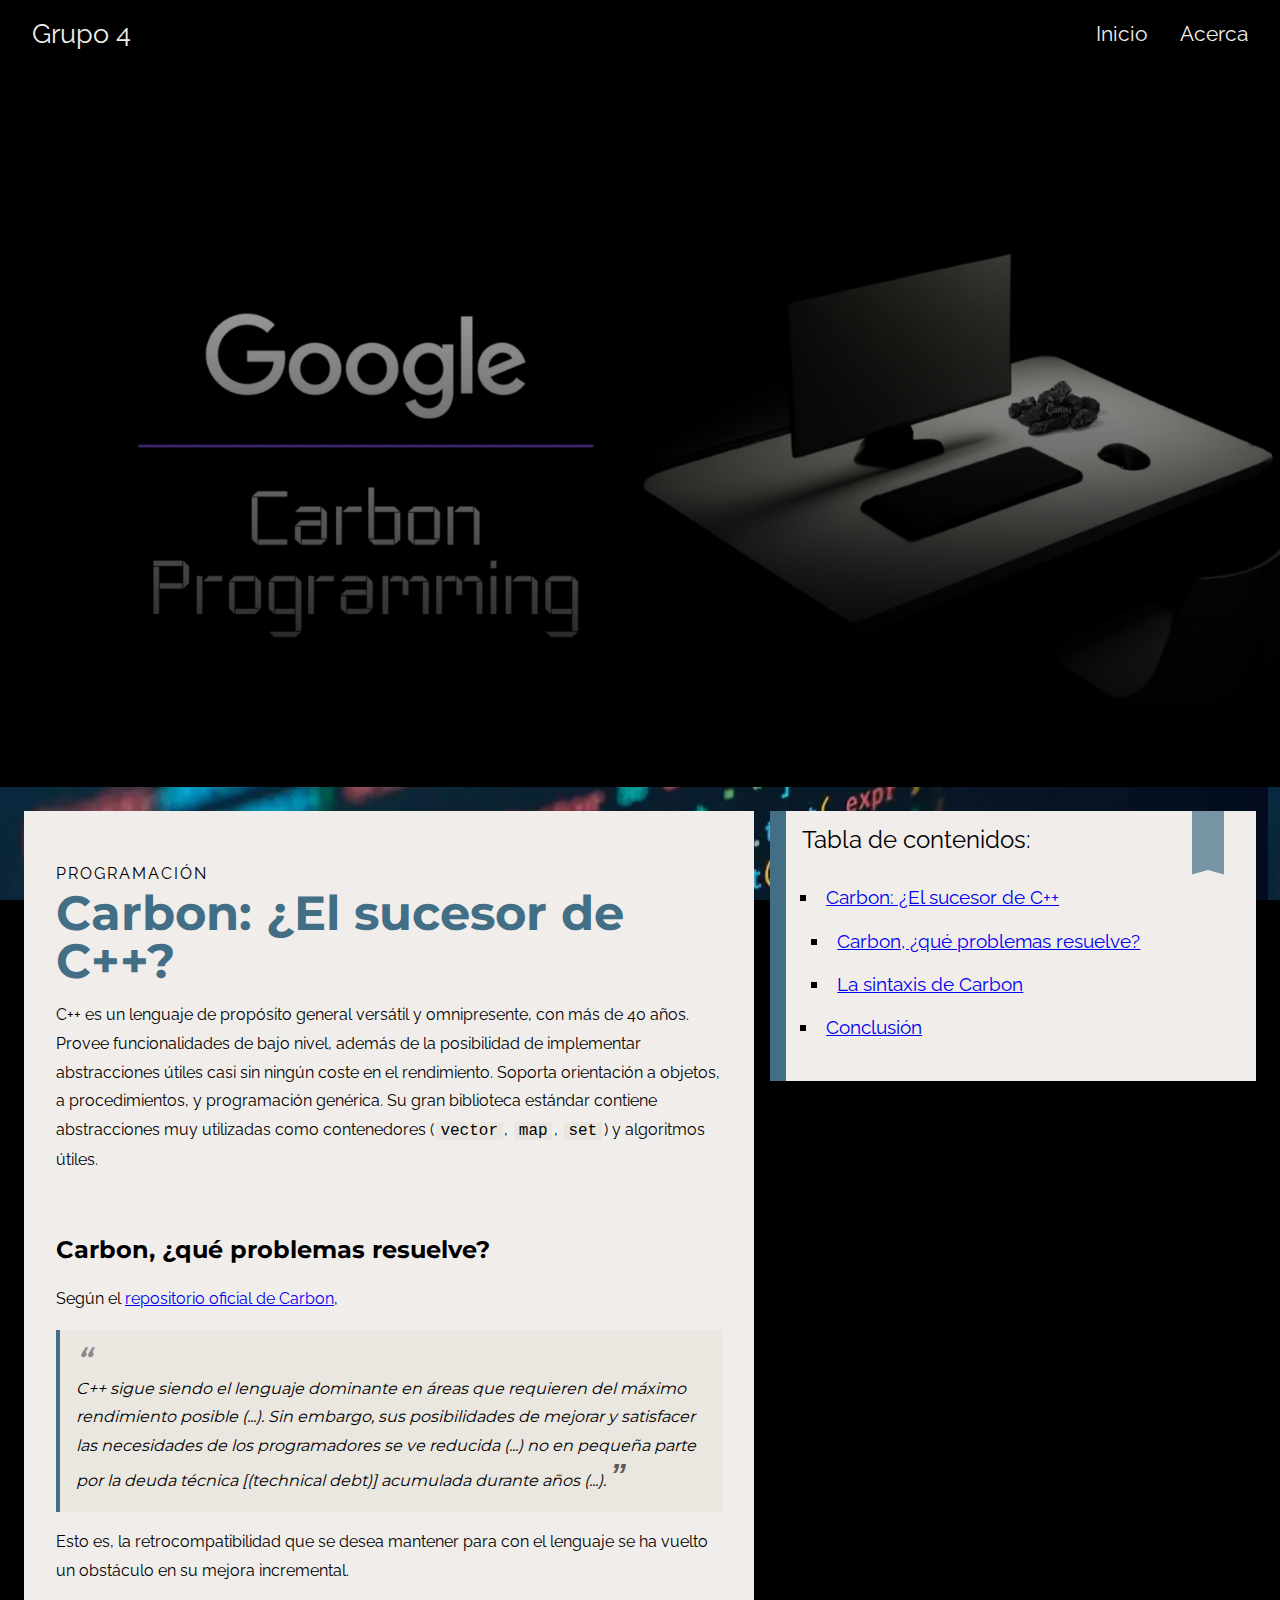
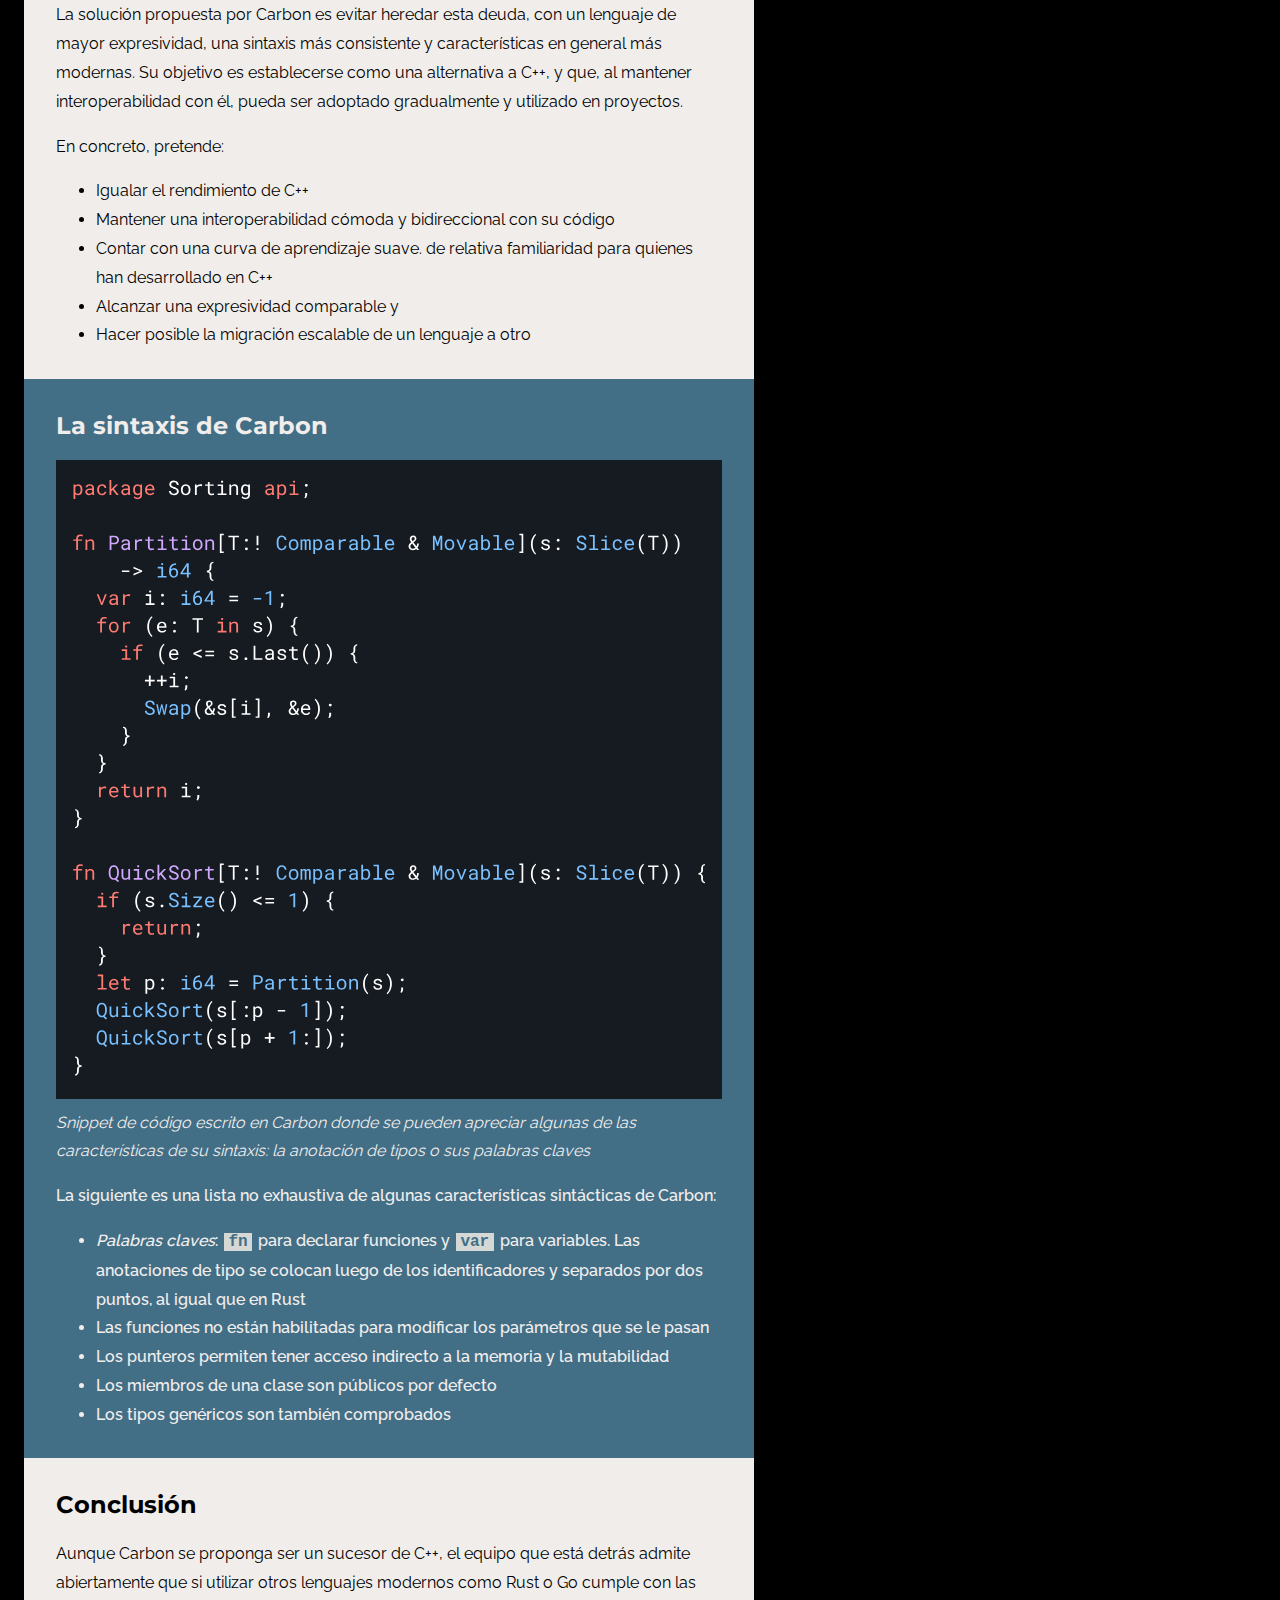
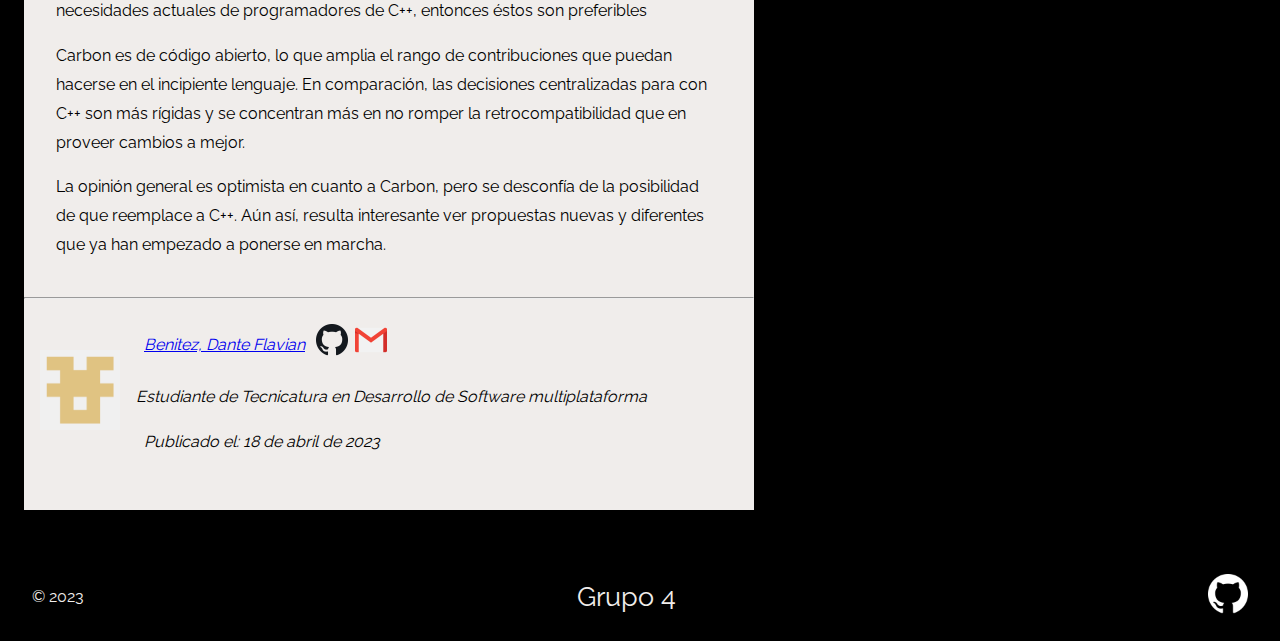
<file: dante-flavian-benitez/index.html>
<!DOCTYPE html>
<html lang="en">
    <head>
        <meta charset="UTF-8" />
        <meta http-equiv="X-UA-Compatible" content="IE=edge" />
        <meta name="viewport" content="width=device-width, initial-scale=1.0" />
        <link rel="stylesheet" href="styles.css" />
        <title>Carbon: ¿El sucesor de C++?</title>
    </head>
    <body>
        <header>
            <span class="group">
                Grupo 4
            </span>
            <nav>
                <ul>
                    <li><a href="../index.html">Inicio</a></li>
                    <li><a href="">Acerca</a></li>
                </ul>
            </nav>
        </header>
        <article class="presentation">
            <img src="./img/bg-img.webp" alt="" />
        </article>
        <div class="grid-container">
            <main>
                <article>
                    <section>
                    <div class="title">
                        <span>Programación</span>
                        <h1 id="title">Carbon: ¿El sucesor de C++?</h1>
                    </div>
                        <p>
                            C++ es un lenguaje de propósito general versátil y
                            omnipresente, con más de 40 años. Provee funcionalidades
                            de bajo nivel, además de la posibilidad de implementar
                            abstracciones útiles casi sin ningún coste en el
                            rendimiento. Soporta orientación a objetos, a
                            procedimientos, y programación genérica. Su gran
                            biblioteca estándar contiene abstracciones muy
                            utilizadas como contenedores (<code>vector</code>,
                            <code>map</code>, <code>set</code>) y algoritmos útiles.
                        </p>
                    </section>
                    <section>
                        <h2 id="problems">Carbon, ¿qué problemas resuelve?</h2>
                        <p>
                            Según el
                            <a
                                href="https://github.com/carbon-language/carbon-lang"
                                target="_blank"
                                >repositorio oficial de Carbon</a
                            >,
                        </p>
                        <blockquote>
                            C++ sigue siendo el lenguaje dominante en áreas que
                            requieren del máximo rendimiento posible (...). Sin
                            embargo, sus posibilidades de mejorar y satisfacer
                            las necesidades de los programadores se ve reducida
                            (...) no en pequeña parte por la deuda técnica
                            [(<i>technical debt</i>)] acumulada durante años (...).
                        </blockquote>
                        <p>
                            Esto es, la retrocompatibilidad que se desea
                            mantener para con el lenguaje se ha vuelto un
                            obstáculo en su mejora incremental.
                        </p>
                        <p>
                            La solución propuesta por Carbon es evitar heredar
                            esta deuda, con un lenguaje de mayor expresividad,
                            una sintaxis más consistente y características en
                            general más modernas. Su objetivo es establecerse
                            como una alternativa a C++, y que, al mantener
                            interoperabilidad con él, pueda ser adoptado
                            gradualmente y utilizado en proyectos.
                        </p>
                        <p>En concreto, pretende:</p>
                        <ul>
                            <li>Igualar el rendimiento de C++</li>
                            <li>
                                Mantener una interoperabilidad cómoda y
                                bidireccional con su código
                            </li>
                            <li>
                                Contar con una curva de aprendizaje suave. de
                                relativa familiaridad para quienes han
                                desarrollado en C++
                            </li>
                            <li>Alcanzar una expresividad comparable y</li>
                            <li>
                                Hacer posible la migración escalable de un
                                lenguaje a otro
                            </li>
                        </ul>
                    </section>
                    <section class="section-accent">
                        <h2 id="syntax">La sintaxis de Carbon</h2>
                        <picture>
                            <img
                                src="./img/example.svg"
                                alt="Ejemplo de código escrito en Carbon"
                            />
                            <figcaption>
                                <i>Snippet</i> de código escrito en Carbon donde
                                se pueden apreciar algunas de las
                                características de su sintaxis: la anotación de
                                tipos o sus palabras claves
                            </figcaption>
                        </picture>
                        <p>
                            La siguiente es una lista no exhaustiva de algunas
                            características sintácticas de Carbon:
                        </p>
                        <ul>
                            <li>
                                <em>Palabras claves</em>: <code>fn</code> para
                                declarar funciones y <code>var</code> para
                                variables. Las anotaciones de tipo se colocan
                                luego de los identificadores y separados por dos
                                puntos, al igual que en Rust
                            </li>
                            <li>
                                Las funciones no están habilitadas para
                                modificar los parámetros que se le pasan
                            </li>
                            <li>
                                Los punteros permiten tener acceso indirecto a
                                la memoria y la mutabilidad
                            </li>
                            <li>
                                Los miembros de una clase son públicos por
                                defecto
                            </li>
                            <li>Los tipos genéricos son también comprobados</li>
                        </ul>
                    </section>
                    <section>
                        <h2 id="conclusion">Conclusión</h2>
                        <p>
                            Aunque Carbon se proponga ser un sucesor de C++, el
                            equipo que está detrás admite abiertamente que si
                            utilizar otros lenguajes modernos como Rust o Go
                            cumple con las necesidades actuales de programadores
                            de C++, entonces éstos son preferibles
                        </p>
                        <p>
                            Carbon es de código abierto, lo que amplia el rango
                            de contribuciones que puedan hacerse en el
                            incipiente lenguaje. En comparación, las decisiones
                            centralizadas para con C++ son más rígidas y se
                            concentran más en no romper la retrocompatibilidad
                            que en proveer cambios a mejor.
                        </p>
                        <p>
                            La opinión general es optimista en cuanto a Carbon,
                            pero se desconfía de la posibilidad de que reemplace
                            a C++. Aún así, resulta interesante ver propuestas
                            nuevas y diferentes que ya han empezado a ponerse en
                            marcha.
                        </p>
                    </section>
                </article>
                <hr />
                <footer>
                    <picture class="author">
                        <img
                            src="./img/profile.png"
                            alt="Foto de perfil minimalista con recuadros beige"
                        />
                        <figcaption>
                            <address class="align-center">
                                <span
                                    ><a href="mailto:benitezdante123@gmail.com"
                                        >Benitez, Dante Flavian</a
                                    ></span
                                >
                                <a href="https://github.com/danteBenitez" target="_blank">
                                    <img class="profile-social" src="./img/github-icon.png" alt="">
                                </a>
                                <a href="mailto:benitezdante@gmail.com">
                                    <img class="profile-social" src="./img/gmail-icon.png" alt="">
                                </a>
                            </address>
                            <p>
                                Estudiante de Tecnicatura en Desarrollo de
                                <i>Software</i> multiplataforma
                            </p>
                            <span
                                >Publicado el:
                                <time datetime="2023-04-21"
                                    >18 de abril de 2023</time
                                ></span
                            >
                        </figcaption>
                    </picture>
                </footer>
            </main>
            <aside class="table-of-contents">
                <p>Tabla de contenidos:</p>
                <nav>
                    <ul>
                        <li class="level-1">
                            <a href="#title">Carbon: ¿El sucesor de C++</a>
                        </li>
                        <li class="level-2">
                            <a href="#problems"
                                >Carbon, ¿qué problemas resuelve?</a
                            >
                        </li>
                        <li class="level-2">
                            <a href="#syntax">La sintaxis de Carbon</a>
                        </li>
                        <li class="level-1">
                            <a href="#conclusion">Conclusión</a>
                        </li>
                    </ul>
                </nav>
            </aside>
            </div>
            <footer class="body-footer">
                <p>© 2023</p>
                <p class="group">
                    Grupo 4
                </p>
                <nav class="social-links">
                    <ul>
                        <li>
                            <a href="https://github.com/CristianCommunity/Grupo-4" target="_blank"><img src="./img/github-dark-icon.png" alt="Repositorio en GitHub" /></a>
                        </li>
                    </ul>
                </nav>
            </footer>
    </body>
</html>
</file>
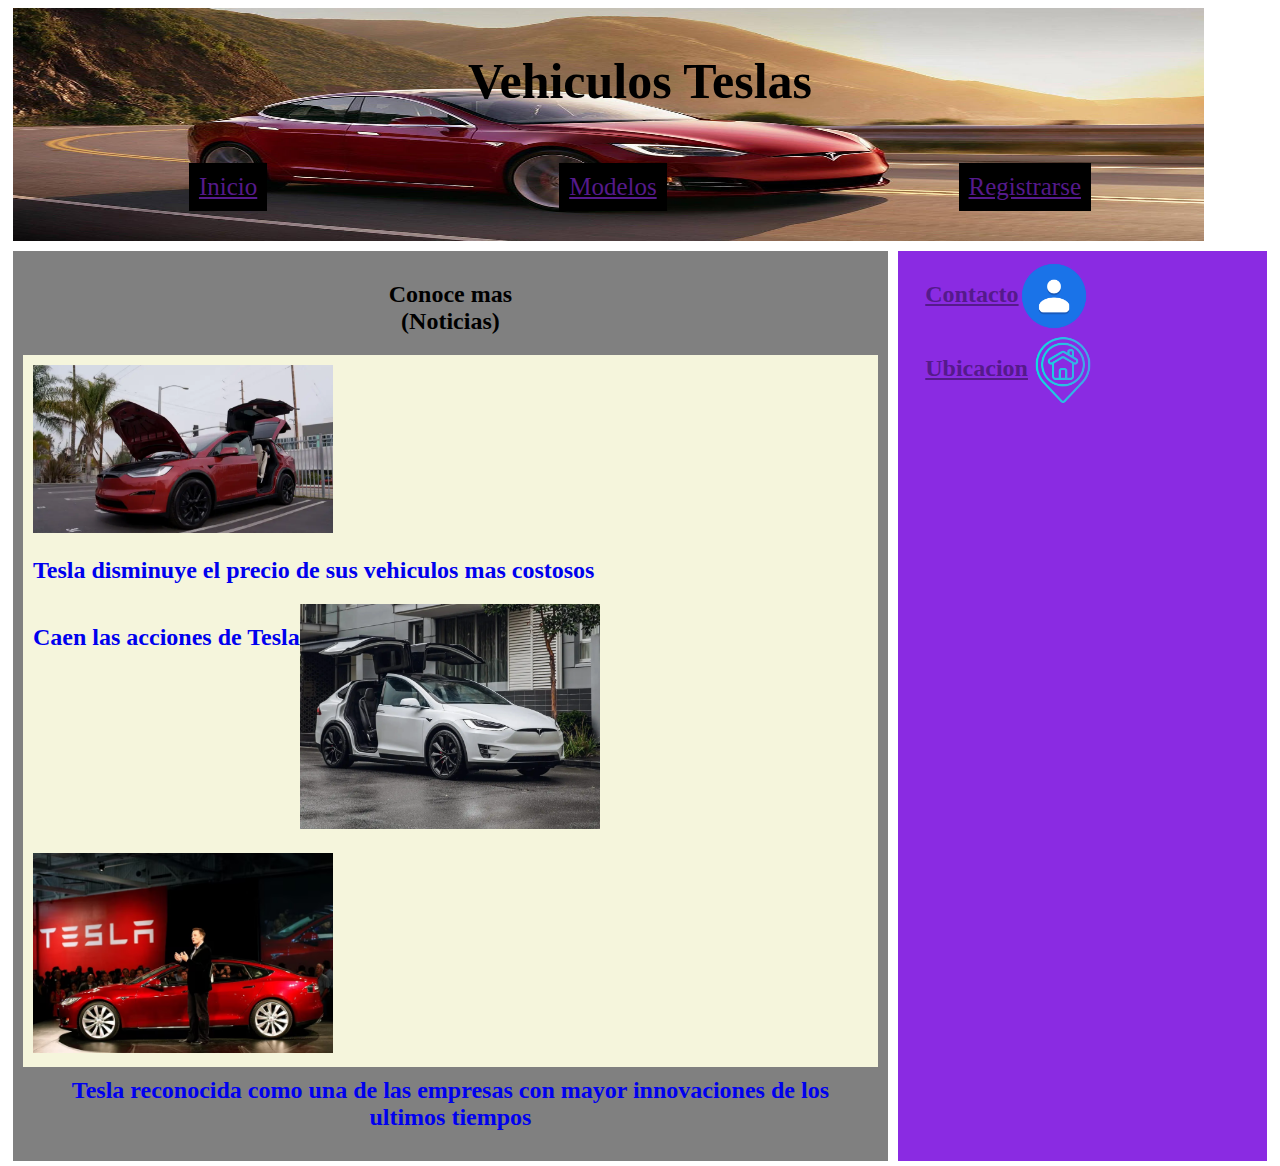
<file: fabianvillagra/index.html>
<!DOCTYPE html>
<html lang="en">
<head>
    <meta charset="UTF-8">
    <meta http-equiv="X-UA-Compatible" content="IE=edge">
    <meta name="viewport" content="width=device-width, initial-scale=1.0">
    <title>Document</title>
    <link rel="stylesheet" href="style.css">
</head>
<body>
    <header>
        <h1>Vehiculos Teslas</h1>
        <div id="navs">
             <div class="primernav"><nav><a href="">Inicio</a></nav></div>
             <div class="segundonav"><nav><a href="">Modelos</a></nav></div>
             <div class="tercernav"><nav><a href="">Registrarse</a></nav></div>
        </div>
    </header>
    <main> 
        <div id="principal">
    <div class="articulo">
        <article>
            <h2>Conoce mas <br>(Noticias)</h2>
         <div class="uno">
            <section>
                <img src="BC-tesla-recorta-nuevamente-precios-de-modelos-s-y-x-en-2023-jo.webp" alt="" width="300">
                <a href="https://www.perfil.com/noticias/bloomberg/bc-tesla-recorta-nuevamente-precios-de-modelos-s-y-x-en-2023.phtml"><div class="noticia1"><h2>Tesla disminuye el precio de sus vehiculos mas costosos</h2></div></a>
            </section></div>
        <div class="dos">
            <section>
                <img src="tesla-model-x-2457931.webp" alt="" width="300">
                <a href="https://www.infobae.com/america/agencias/2023/04/20/las-acciones-de-tesla-caen-mas-de-un-9-ante-la-perdida-de-rentabilidad/"><div class="noticia2"><h2>Caen las acciones de Tesla</h2></div></a>
            </section></div>
        <div class="tres">
                <section>
               <img src="PNE4T7UDEGZHTGYM7G5NVRXASM.avif" alt="" width="300">
               <a href="https://www.infobae.com/autos/2022/10/07/tesla-es-reconocida-como-la-marca-con-mayor-innovacion/"><div class="noticia3"><h2>Tesla reconocida como una de las empresas con mayor innovaciones de los ultimos tiempos</h2></div></a>
            </section></div>
        </article>
    </div>
    
       <div class="aside">
            <section>
                <img src="Contacts_logo.png" alt="imagen del logo" width="70">
               <div class="contacto"> <a href=""><h2>Contacto</h2></a></div>
               <br>
              <img src="location-logo.png" alt="imagen de ubicacion" width="70">
               <div class="ubicacion"><a href=""><h2>Ubicacion</h2></a></div>
            </section>
     </main>
        </div>
    </div>
        <footer></footer>
</body>
</html>
</file>
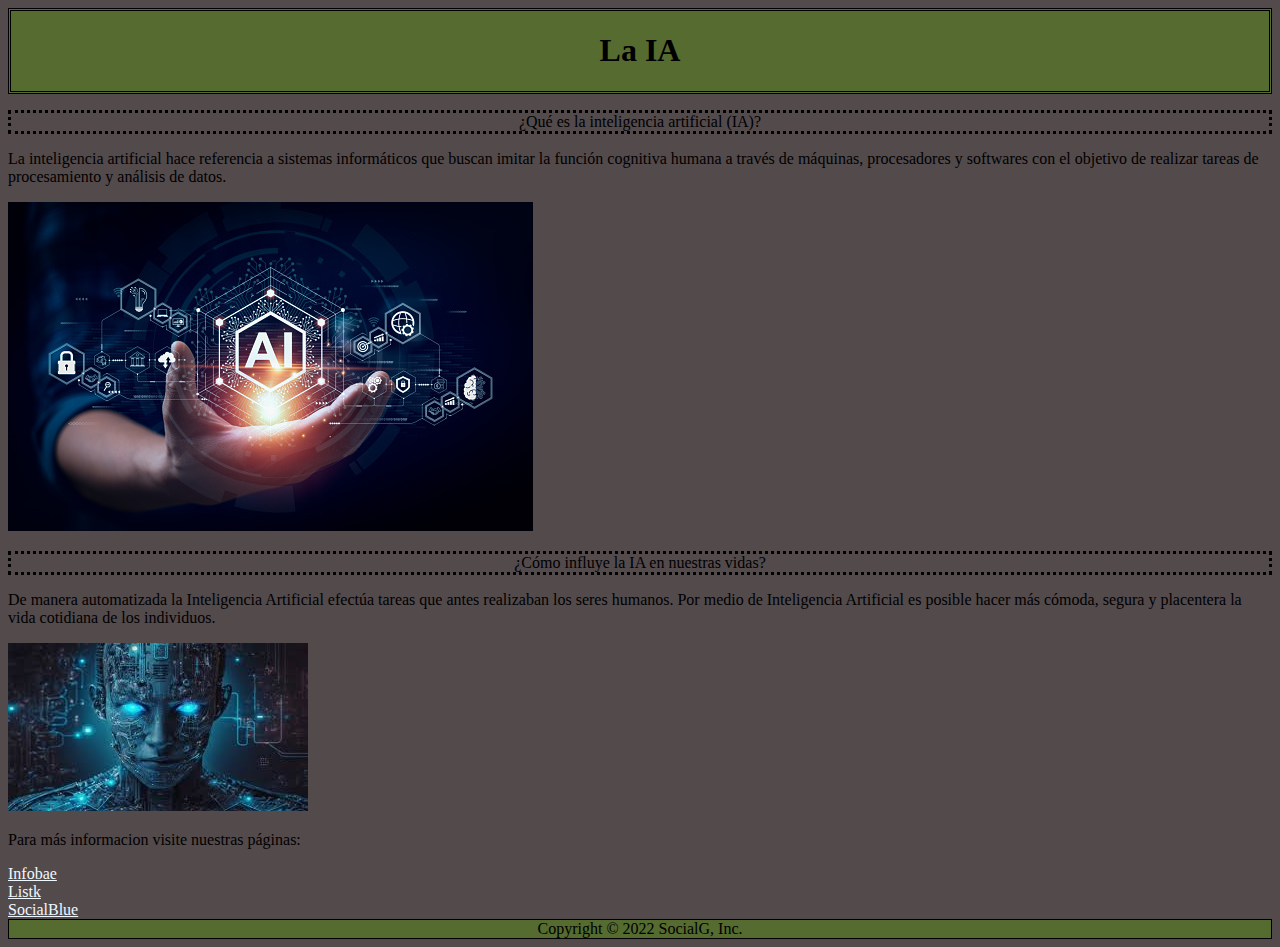
<file: francobustos/index.html>
<!DOCTYPE html>
<html lang="es">
<head>
    <meta charset="UTF-8">
    <meta http-equiv="X-UA-Compatible" content="IE=edge">
    <meta name="viewport" content="width=device-width, initial-scale=1.0">
    <title>Social G</title>
</head>
<body>
    <div class="sup1">
        <h1 id="h1">La IA</h1>
        
    </div>
    <section>
        <p class="P1">¿Qué es la inteligencia artificial (IA)?</p>
        <p>La inteligencia artificial hace referencia a sistemas informáticos que buscan imitar la función cognitiva humana a través de máquinas, procesadores y softwares con el objetivo de realizar tareas de procesamiento y análisis de datos.</p>
        <img src="ia.jpg" alt="IA image">
        <p class="P2">¿Cómo influye la IA en nuestras vidas?</p>
        <p> De manera automatizada la Inteligencia Artificial efectúa tareas que antes realizaban los seres humanos. Por medio de Inteligencia Artificial es posible hacer más cómoda, segura y placentera la vida cotidiana de los individuos.
        </p>
        <img src="IA2.jfif" alt="Ia image">
    </section>
    <section class="links">
        <p>Para más informacion visite nuestras páginas: </p>
        
        <a href="#">Infobae</a>
        <br>
        <a href="#">Listk</a>
        <br>
        <a href="#">SocialBlue</a>
         
    </section>
    <footer>Copyright © 2022 SocialG, Inc.

    </footer>
</body>
    <link rel="stylesheet" href="style.css">
</html>
</file>
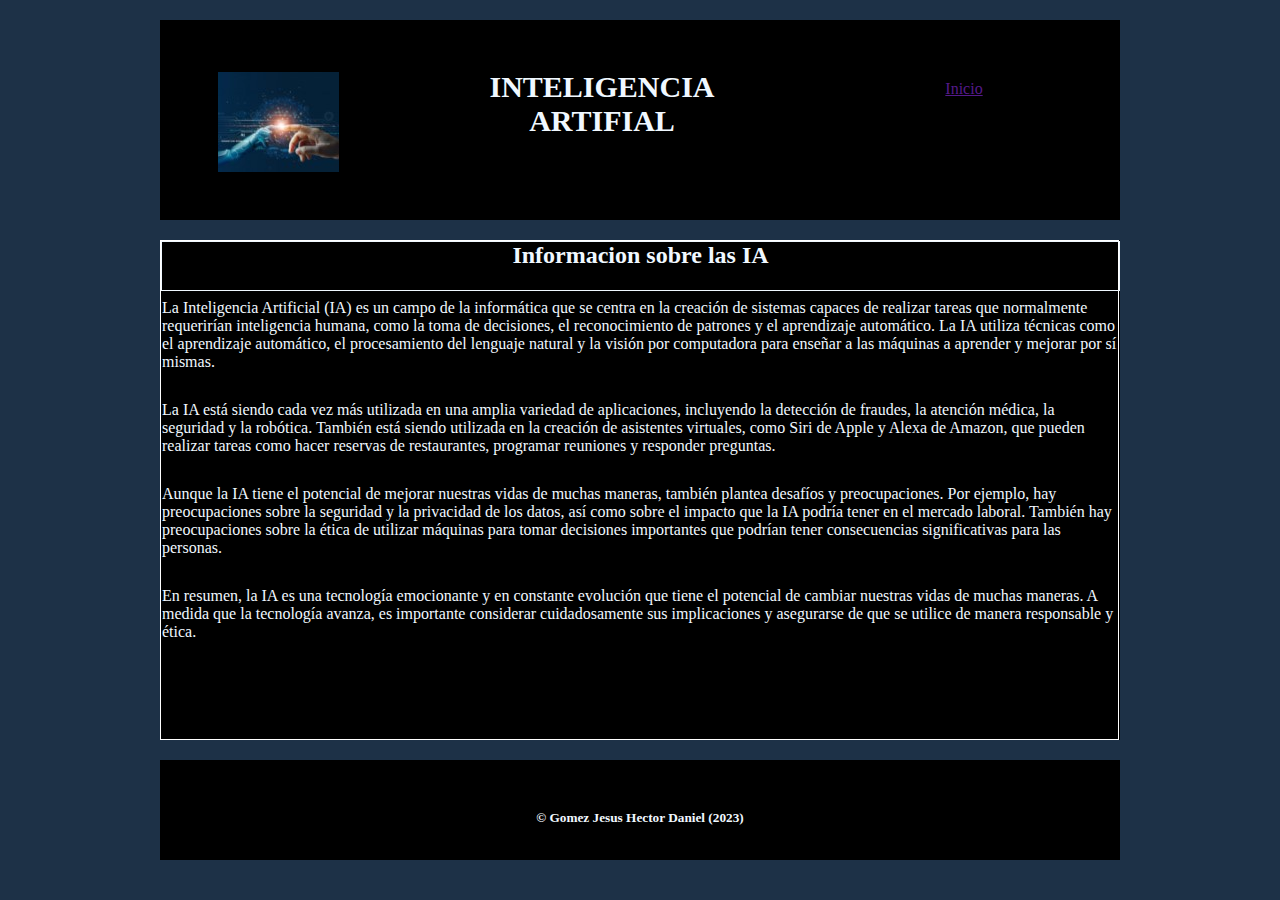
<file: Gomez-Jesus-Hector-Daniel/index.html>
<!DOCTYPE html>
<html lang="en">

<head>
    <meta charset="UTF-8">
    <meta http-equiv="X-UA-Compatible" content="IE=edge">
    <meta name="viewport" content="width=device-width, initial-scale=1.0">
    <title>Document</title>
    <link rel="stylesheet" href="style.css">
</head>

<body>
    <header class="cabecera">

        <div class="marca">
            <img src="inteligencia-artificial.jpeg" alt="iaw">

        </div>
        <div class="title">
            <h3>INTELIGENCIA ARTIFIAL</h3>
        </div>
        <nav class="botonera">
            <ul>
                <li> <a href="">Inicio</a></li>



            </ul>

        </nav>
    </header>

    <main class="cuerpo">
        <section>
            <div class="c1">

                <div class="c2">
                    <h2 class="ia">Informacion sobre las IA</h2>
                    <p>La Inteligencia Artificial (IA) es un campo de la informática que se centra en la creación de
                        sistemas capaces de realizar tareas que normalmente requerirían inteligencia humana, como la
                        toma de
                        decisiones, el reconocimiento de patrones y el aprendizaje automático. La IA utiliza técnicas
                        como
                        el aprendizaje automático, el procesamiento del lenguaje natural y la visión por computadora
                        para
                        enseñar a las máquinas a aprender y mejorar por sí mismas.</p>
                    <p>La IA está siendo cada vez más utilizada en una amplia variedad de aplicaciones, incluyendo la
                        detección de fraudes, la atención médica, la seguridad y la robótica. También está siendo
                        utilizada
                        en la creación de asistentes virtuales, como Siri de Apple y Alexa de Amazon, que pueden
                        realizar
                        tareas como hacer reservas de restaurantes, programar reuniones y responder preguntas.</p>
                    <p>Aunque la IA tiene el potencial de mejorar nuestras vidas de muchas maneras, también plantea
                        desafíos y preocupaciones. Por ejemplo, hay preocupaciones sobre la seguridad y la privacidad de
                        los datos, así como sobre el impacto que la IA podría tener en el mercado laboral. También hay
                        preocupaciones sobre la ética de utilizar máquinas para tomar decisiones importantes que podrían
                        tener consecuencias significativas para las personas.</p>
                    <p>En resumen, la IA es una tecnología emocionante y en constante evolución que tiene el potencial
                        de cambiar nuestras vidas de muchas maneras. A medida que la tecnología avanza, es importante
                        considerar cuidadosamente sus implicaciones y asegurarse de que se utilice de manera responsable
                        y ética.</p>
                </div>
            </div>

            <div class="c3">

            </div>
        </section>


    </main>

    <footer class="piepag">
        <div class="autor">
            <h5>© Gomez Jesus Hector Daniel (2023)</h5>

        </div>
    </footer>
</body>

</html>
</file>
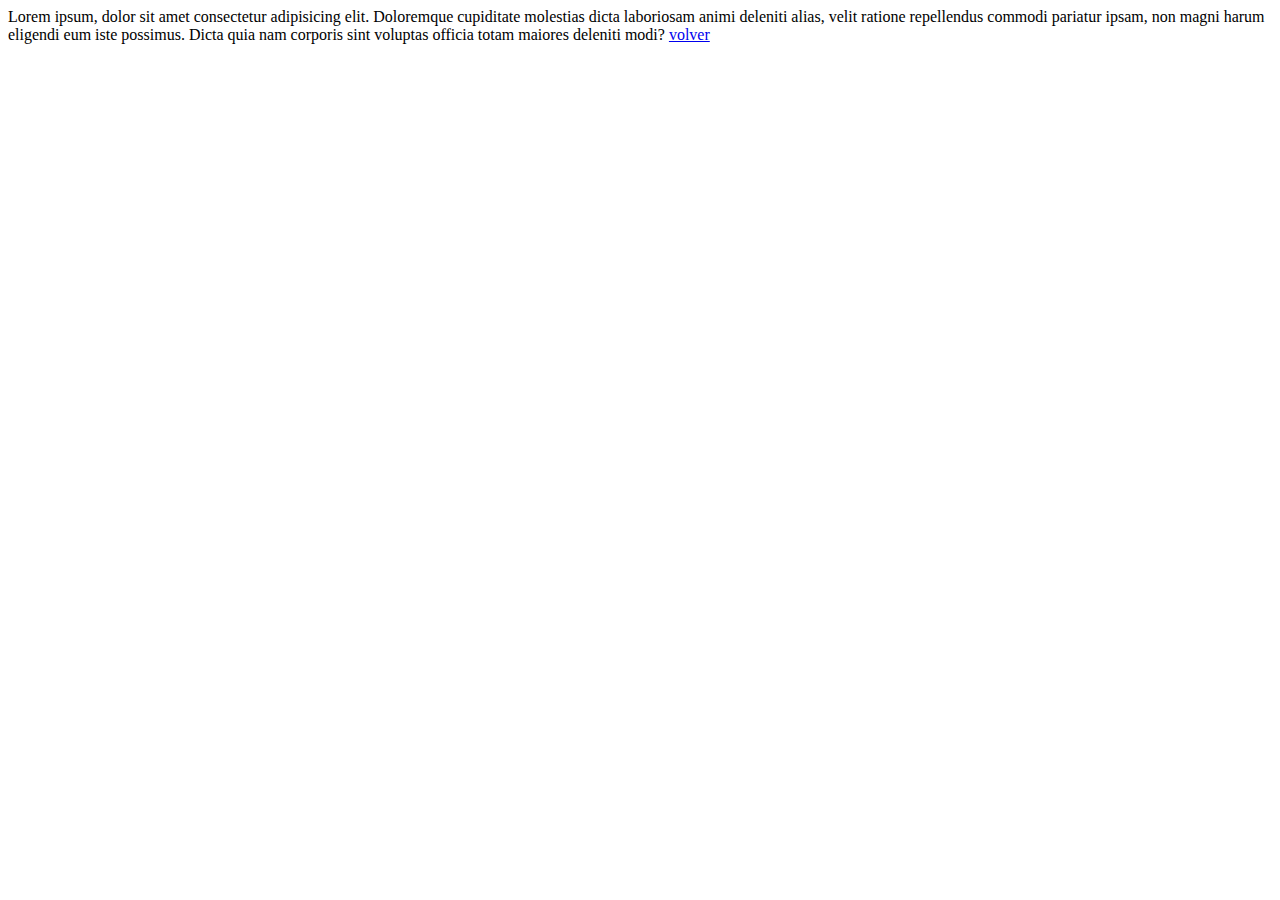
<file: nosotros.html>
<!DOCTYPE html>
<html lang="en">
<head>
    <meta charset="UTF-8">
    <meta http-equiv="X-UA-Compatible" content="IE=edge">
    <meta name="viewport" content="width=device-width, initial-scale=1.0">
    <title>Document</title>
</head>
<body>
    Lorem ipsum, dolor sit amet consectetur adipisicing elit. Doloremque cupiditate molestias dicta laboriosam animi deleniti alias, velit ratione repellendus commodi pariatur ipsam, non magni harum eligendi eum iste possimus. Dicta quia nam corporis sint voluptas officia totam maiores deleniti modi?
    
</body><a href="index.html">volver</a>
</html>
</file>
<file: agustinmazza/style.css>
html {
    background-image: url('img/fondo.png');
    background-position: center;
    background-size: contain;
}

h3 {
    text-decoration: underline;
    font-size: larger;
}

h4 {
    background-color: white;
    text-align: center;
    border: solid black;
}


.img {
    border: solid 5px white;
}

.titulo {
    background-image: url('img/titulo.jpg');
    text-align: center;
    padding: 20px;
    border-radius: 5px;
    color: white;
    text-shadow: 2px 2px 2px black;
    text-decoration: underline;
}

.cuerpo {

    display: flex;
    flex-direction: row;
    flex-wrap: 70%;
    padding: 20px;
}

article section {
    padding: 20px;
    border-radius: 10px;
    background-color: white;
    border: solid white;
    margin: 10px;
}

article p {
    border: solid black 1px;
    border-radius: 5px;
    padding: 5px;
    font-size: x-large;
}

p {
    font-size: larger;
    font-style: italic;
}

.aside {
    flex-wrap: 30%;
    border-radius: 10px;
    background-color: white;
    border: solid white;
    margin-top: 10px;
}

.cartaL {
    background-color: blue;
    display: flex;
    flex-direction: row;
    padding: 20px;
    color: white;
    margin: 10px;
    border-radius: 5px;

}

.cartaF {
    background-color: rgb(87, 17, 138);
    display: flex;
    flex-direction: row;
    padding: 20px;
    color: white;
    margin: 10px;
    border-radius: 5px;

}

.cartaE {
    background-color: rgb(245, 175, 53);
    display: flex;
    flex-direction: row;
    padding: 20px;
    color: white;
    margin: 10px;
    border-radius: 5px;
}

.magia {
    background-color: rgb(70, 182, 121);
    display: flex;
    flex-direction: row;
    padding: 20px;
    color: white;
    margin: 10px;
    border-radius: 5px;
}

.trap {
    background-color: rgb(193, 70, 147);
    display: flex;
    flex-direction: row;
    padding: 20px;
    color: white;
    margin: 10px;
    border-radius: 5px;
}

.formato {
    padding: 15px;
    text-align: justify;
}

.nombre {
    text-decoration: underline;
    text-align: center;
}

.foot {
    background-color: white;
    font-size: medium;
    text-align: center;
    border-radius: 2px;
}
</file>
<file: britez_lucas/css/miestilo.css>
body {
  background-color: black;
}
#contenedor {
  background-color: black;
  height: 900px;
}
#cabecera {
  background-color: black;
}
#marca {
  background-color: black;
}
#botonera {
  background-color: black;
}
#contenido {
  background-color: black;
}
#pie {
  background-color: black;
}
#empresa {
  background-color: black;
  border-color: white;
}
.gris {
  background-color: #7a7d80;
}
.negro {
  background-color: black;
  color: white;
}
.bt_negro {
  background-color: black;
  color: white;
}
.bt_negro:hover {
  background-color: #b610cc;
  color: black;
}
.lila {
  background-color: #b610cc;
  color: black;
}
</file>
<file: dante-flavian-benitez/styles.css>
@font-face {
    font-family: 'Raleway';
    font-stretch: normal; 
    font-style: normal; 
    font-weight: 400 700;
    src: url(./fonts/Raleway/Raleway-VariableFont_wght.ttf) format('truetype');
}

@font-face {
    font-family: 'Montserrat';
    font-stretch: normal;
    font-style: normal;
    font-weight: 300 700;
    src: url(./fonts/Montserrat/Montserrat-VariableFont_wght.ttf) format('truetype');
}

:root {
    --clr-primary-dark: #000000;
    --clr-secondary-light: #f0edeb;
    --clr-tertiary: #e9e5dee3;
    --clr-accent: #426e86;

    --gradient: linear-gradient(90deg, hsla(0, 0%, 0%, 1), 0%);

    --fnt-family-general: 'Raleway', Helvetica, sans-serif;
    --fnt-family-heading: 'Montserrat', sans-serif;

    font-size: 16px;
    font-family: var(--fnt-family-general);
}

* {
    box-sizing: border-box;
}

body {
    margin: 0;
    padding: 0;
    width: 100%;
    background-color: var(--clr-primary-dark);
}

.grid-container {
    padding-top: 0;
    padding: 1.5rem;
    display: grid;
    gap: 1rem;
    grid-template-columns: 3fr 2fr;
    grid-template-areas: 
        'main aside'
        'footer footer';

    background-image: url(./img/bg-container-img.webp);
    background-blend-mode: darken;
    background-attachment: fixed;
}

@media (max-width: 700px) {
    .grid-container {
        grid-template-columns: 1fr;
        grid-template-areas: 
            'aside'
            'main'
            'footer';
    }
}

img {
    max-width: 100%;
}

h1, h2, h3, h4 {
    font-family: var(--fnt-family-heading);
}


header {
    position: sticky;
    grid-column: 1 / -1;
    grid-row: 1 / 1;
    background-color: var(--clr-primary-dark);
    padding-inline: 2rem;
    display: flex;
    justify-content: space-between;
    align-items: center;

    font-size: 1.3rem;
}

body {
    background-clip: content-box;
}

main {
    padding: 0;
    max-width: 900px;
    grid-area: main;
    background-color: var(--clr-secondary-light);
}


footer {
    grid-area: footer;
}

header nav ul {
    display: flex;
    list-style: none;
    gap: 2rem;
}

header nav ul a {
    text-decoration: none;
    color: var(--clr-secondary-light);
}

.group {
    color: var(--clr-secondary-light);
    font-size: 1.7rem;
}

.table-of-contents {
    padding: 0.4rem;
    position: sticky;
    max-width: 600px;
    height: max-content;
    max-height: 800px;
    grid-area: aside;
    background-color: var(--clr-secondary-light);
    color: var(--clr-primary-dark);

    border-left: 1rem solid var(--clr-accent);
    padding-inline: 0.7rem;
    padding-block: 0.6rem;
    position: relative;
}

.table-of-contents p {
    margin: 0.3rem;
    font-size: 1.5rem;
}

.table-of-contents ul,
.table-of-contents li {
    list-style-type: square;
    list-style-position: inside;
    text-decoration: none;
    color: var(--clr-primary-dark);
    line-height: 2.7rem;
    font-size: 1.2rem;
}

.table-of-contents ul {
    padding: 0.2rem;
}

.table-of-contents::after {
    content: '';
    background-color: var(--clr-accent);
    position: absolute;
    top: 0;
    right: 2rem;
    height: 30%;
    max-height: 4rem;
    width: 2rem;
    opacity: 0.7;
    clip-path: polygon(0% 0%, 100% 0%, 100% 100%, 50% 93%, 0% 100%);
}

.level-2 {
    padding-inline: 0.7rem;
}

.presentation { 
    display: flex;
    justify-content: center;
    align-items: center;
    margin: 0;
    position: relative; 

    background-attachment: fixed;
    background-image: url(./img/bg-img.webp);
}

.presentation::after {
    content: '';
    position: absolute;
    inset: 0;
    background-image: linear-gradient(to top, var(--clr-primary-dark) 5%, transparent);
}

main {
    max-width: 900px;
    padding-block: 2.3rem;
    line-height: 1.8rem;
}

section {
    padding-block: 0.8rem;
    padding-inline: 2rem;
}

main p {
    margin-block: 1rem;
}

blockquote {
    padding: 1rem;
    font-style: italic;
    font-weight: 400;
    font-family: var(--fnt-family-heading);
    background-color: var(--clr-tertiary);
    margin: 1rem auto;
    position: relative;

    border-left: 0.25rem solid var(--clr-accent);
}

.title {
    margin-bottom: 1rem;
}

.title span {
    text-transform: uppercase;
    letter-spacing: 0.125rem;
}

.title h1 {
    color: var(--clr-accent);
    line-height: 3rem;
    font-size: 3rem;
}

.title span, .title h1 {
    margin: 0;
}

blockquote::before {
    opacity: 0.4;
    content: open-quote;
    margin: 0;
    font-size: 2rem;
    font-weight: 600;
    display: block;
}

blockquote::after {
    opacity: 0.4;
    opacity: 0.6;
    content: close-quote;
    margin-block: 0.5rem;
    font-size: 2rem;
    font-weight: 600;
    display: inline;
    font-family: Arial, Helvetica, sans-serif
}

code {
    background-color: var(--clr-tertiary);
    padding-inline: 0.30rem;
    margin: 0.10rem;
}

.section-accent {
    background-color: var(--clr-accent);
    color: var(--clr-secondary-light);
    font-weight: 550;
}

.section-accent code {
    color: var(--clr-accent);
}

picture figcaption {
    font-weight: 300;
    font-style: italic;
}

.author {
    display: flex;
    align-items: center;
    padding: 1rem;
    gap: 1rem;
}

.author figcaption span {
    margin: 0.5rem;
    text-decoration: none;
}

.align-center {
    display: flex;
    align-items: center;
}

.profile-social {
    margin-inline: 0.2rem;
    width: 2rem;
    height: 2rem;
}

.author > img {
    flex-shrink: 0;
    flex-grow: 0;
    width: 5rem;
    height: 5rem;
}

.body-footer {
    padding-inline: 2rem;
    padding-block: 0.2rem;
    color: var(--clr-secondary-light);
    display: flex;
    flex-direction: row;
    justify-content: space-between;
    align-items: center;
}

.body-footer ul {
    list-style: none;
}

.social-links img {
    max-width: 2.5rem;
}
</file>
<file: fabianvillagra/style.css>
header{
font-size: 25px;
background-image: url(tesla-model-s-p100d.jpg);
background-repeat: no-repeat;
background-size: 95% 100%;
margin: 5px;
padding: 10px;
text-align: center;

}
#navs{
margin: solid;
padding: 20px;
display: flex;
justify-content: space-around;

}
.primernav{
background-color: black;
float: left;
padding: 10px;
}
.segundonav{
background-color: black;
float: left;
padding: 10px;
}
.tercernav{
background-color: black;
float: left;
padding: 10px;
}

.articulo{
    background-color: gray;
    margin: 5px;
    padding: 10px;
    display: grid;
    float: left;

}
.uno{
 background-color: beige;
    padding: 10px;

}

.dos{
    
    background-color: beige;

     padding: 10px;


}

.tres{
    background-color: beige;
    padding: 10px;
    
}
h2{
    text-align: center;
}
.aside{
    display: flex;
    justify-content: end;
    display: grid;
    background-color: blueviolet;
    grid-template-columns: 95%;
    float: left;
    padding: 10px;
    margin: 5px;
}
#principal{
    display: grid;
    grid-template-columns: 70% 30%;
    float: left;
}
.contacto{
    float: left;
    display: flex;
    
}
.ubicacion{
    float: left;
    display: flex;
}
.noticia1{
float: left;
    display: flex;
    justify-content: end;
}
.noticia2{
    float: left;
      display: flex;
      justify-content: end;
    }
    .noticia3{
        float: left;
        display: flex;
        justify-content: end;
        }
</file>
<file: francobustos/style.css>
body, head {
    background-color: rgba(81, 72, 74, 0.99);
    
}

.sup1 {
    background-color: darkolivegreen ;
    color: black;
    display: flex;
    padding: 0;
    border: double black ;
    flex-direction: column;
}

#h1 {
font-family: Georgia, 'Times New Roman', Times, serif;
display: flex;    
justify-content: center;
}

footer {
    background-color: darkolivegreen;
    border: 1px solid black;
    display: flex;
    justify-content: center;
}

.P1 {
    border:  dotted;
    text-align: center;
    
}

.P2 {
    border:  dotted;
    text-align: center;
}

a:link {
    color: aliceblue;
}

a {

}
</file>
<file: Gomez-Jesus-Hector-Daniel/style.css>
* {
    box-sizing: border-box;
    margin: 0;
    padding: 0;
}
/*ancho de la pagina (ubicacion de las cajas padres)*/
header, section, footer, main {
    width: 960px;
    margin-left: auto;
    margin-right: auto;

}
body {
    background-color: rgb(29, 49, 71);
}

/*Cabeza de pagina*/
.cabecera {
    display: flex;
    justify-content: space-around;
    background-color: rgb(0, 0, 0);
    height: 200px;
    margin-top: 20px;
}


.marca {
    margin-top: 50px;
    
    width: 124px;
    height: 103px;
    border: solid 2px black;
    
}   
.title {
    width: 300px;
    height: 80px;
    color: aliceblue;
    margin-top: 50px;
}
.title h3 {
    
    font-size: 30px;
    text-align: center;
}
.botonera ul {
    list-style: none;
}
.botonera {
    margin-top: 60px;
    width: 200px;
    height: 150px;
   
    text-align: center
    
}


/*MAIN (CUERPO DE PAGINA)*/
.cuerpo {
    display: flex;
    justify-content: space-around;
    background-color: rgb(0, 0, 0);
    height: 500px;
    margin-top: 20px; }
.c1 p {
    text-align: left;
    color: aliceblue;
    margin-top: 30px;
}
.c1 {
    border: solid 1px rgb(255, 255, 255);
    width: 959px;
    height: 500px;
}
.c2 h2 {
    text-align: center;
    color: aliceblue;
}
.c2 {

border: solid 1px aliceblue;
width: 959px;
height: 50px;

}





/*pie de pagina*/
.autor {
    margin-top: 50px;
}
.piepag h5 {
    color: aliceblue;
}
.piepag {
    display: flex;
    justify-content: space-around;
    background-color: rgb(0, 0, 0);
    height: 100px;
    margin-top: 20px;
 }
</file>
